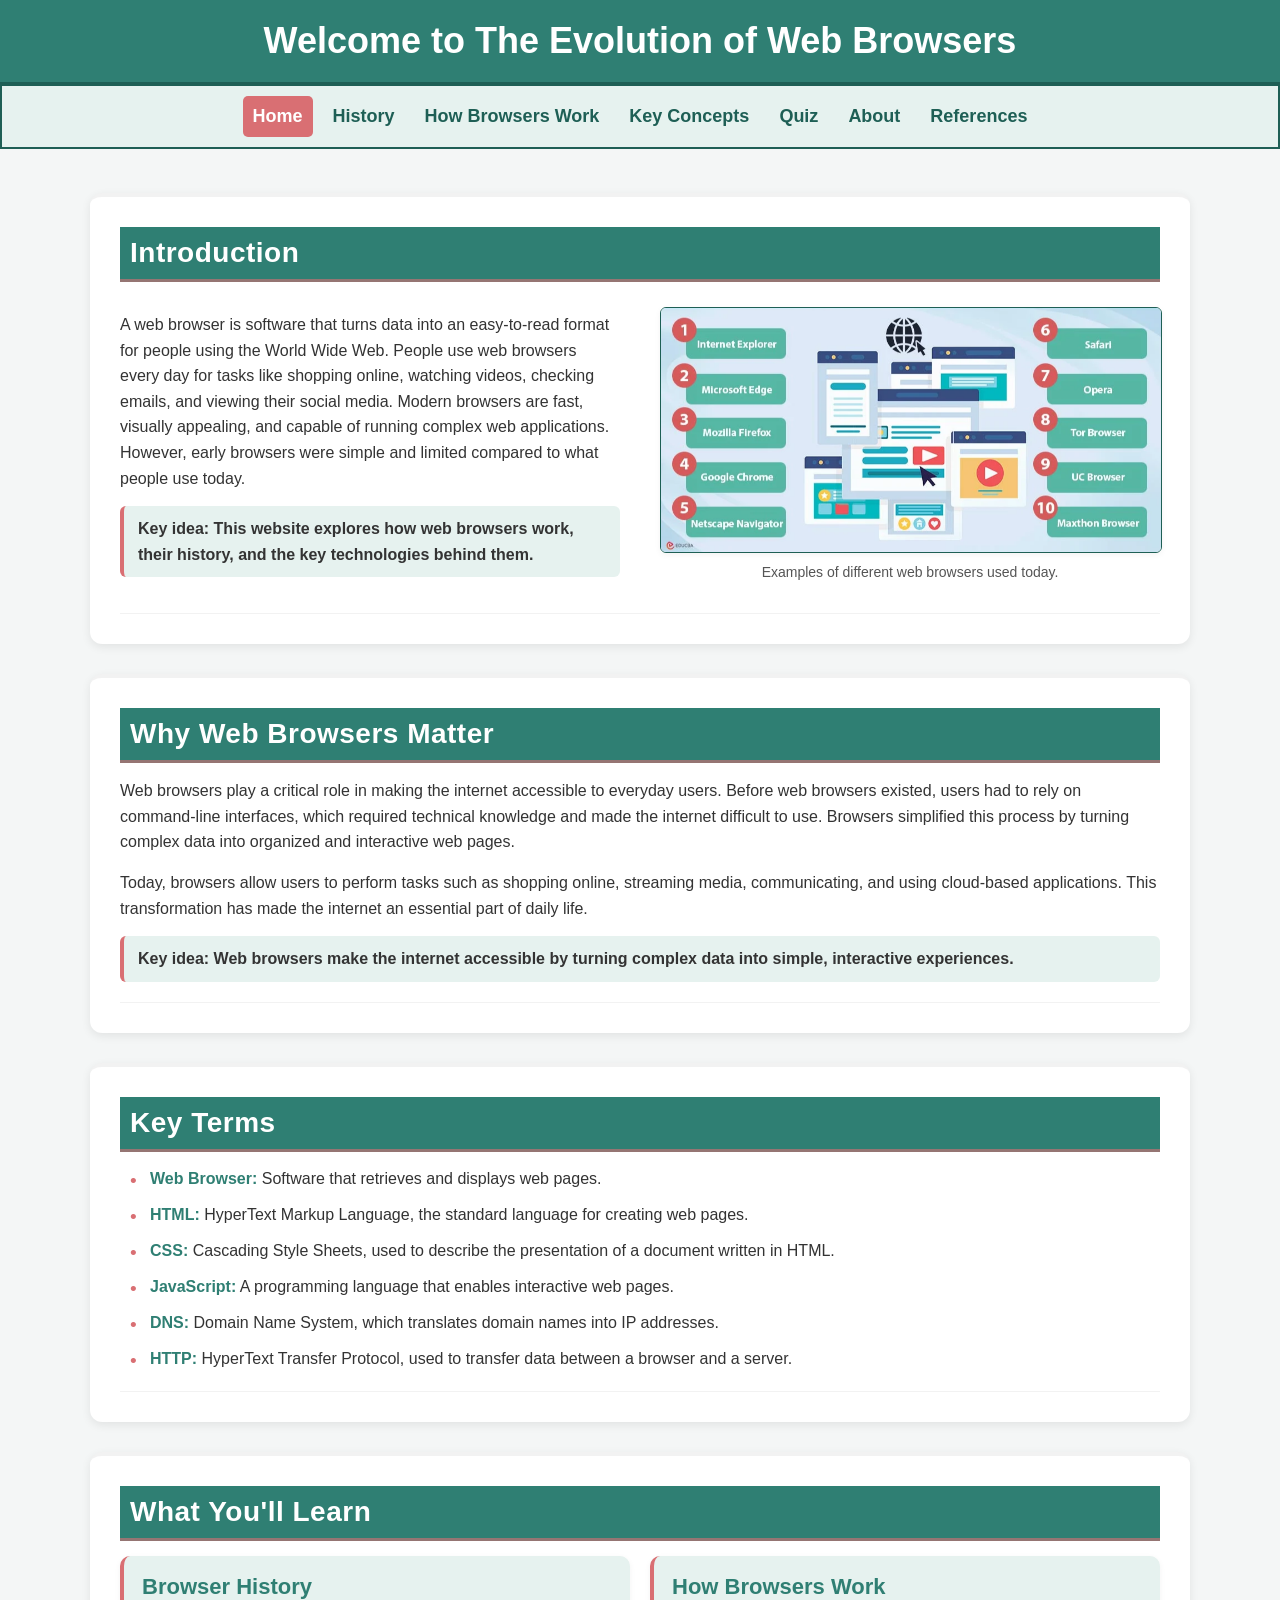
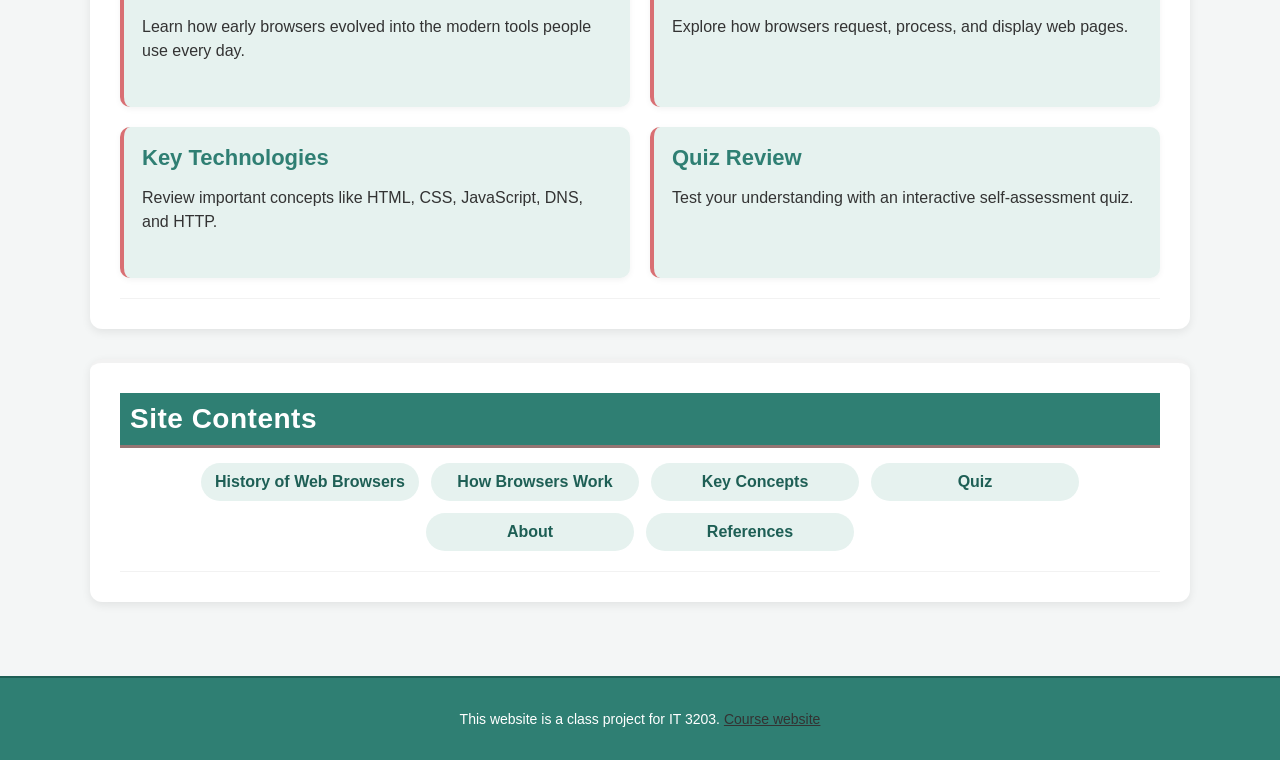
<file: index.html>
<!--Home page for the Web Development project-->
<!DOCTYPE html>
<html lang="en">
  
<!--Head section defines the page title and connects the external CSS file. 
This allows the page to share the same styling and formatting as the rest of the website-->
<head>
  <meta charset="UTF-8">
  <meta name="viewport" content="width=device-width, initial-scale=1.0">
  <title>Web Browsers</title>
  <link rel="stylesheet" href="style.css">
</head>
  
<!--Body section with page content -->
<body>

  <!--The header displays the main page title. Using a consistent header on each page helps create a uniform design across the site.--> 
  <header>
    <h1 id="main-title">Welcome to The Evolution of Web Browsers</h1>
  </header>

  <!--The navigation menu provides links to all pages of the website making it easier to move between sections and keeps navigation consistent across all pages.-->
  <nav>
    <a href="index.html" class="active">Home</a>
    <a href="history.html">History</a>
    <a href="how-it-works.html">How Browsers Work</a>
    <a href="key-concepts.html">Key Concepts</a>
    <a href="quiz.html">Quiz</a>
    <a href="about.html">About</a>
    <a href="references.html">References</a>
  </nav>

  <!--The main section contains the primary content for this page.-->
  <main>

    <!--Using a container to group the content and apply consistent styling across the page.-->
    <div class="container">

      <!--Section: Introduction - This section provides an overview of web browsers and introduces the purpose of the website.-->
      <section class="content-card">

        <!--Heading for the section-->
        <h2>Introduction</h2>

        <!--Split layout for text and image content-->
        <div class="split-layout">

          <!--Text content introducing web browsers and the purpose of the website-->
          <div>
            <p>
                A web browser is software that turns data into an easy-to-read format for people using the World Wide Web. 
                People use web browsers every day for tasks like shopping online, watching videos, checking emails, and 
                viewing their social media. Modern browsers are fast, visually appealing, and capable of running complex 
                web applications. However, early browsers were simple and limited compared to what people use today. 
            </p>
            <p class="key-note">
              Key idea: This website explores how web browsers work, their history, and the key technologies behind them.
            </p>
          </div>

          <!--Homepage Image-->
          <div>
            <img src="images/browser_overview.PNG" alt="Illustration of web browsers and internet connectivity">
            <p class="image-caption">
              Examples of different web browsers used today.
            </p>
          </div>

        </div>

      </section>  


      <!--Section: This section describes the importance of Web Browsers-->
      <section class="content-card">

        <!--Heading for the section-->
        <h2>Why Web Browsers Matter</h2>

        <!--Text content explaining the importance of web browsers in making the internet accessible to everyday users.-->
        <p>
            Web browsers play a critical role in making the internet accessible to everyday users. Before web browsers existed, 
            users had to rely on command-line interfaces, which required technical knowledge and made the internet difficult to use. 
            Browsers simplified this process by turning complex data into organized and interactive web pages.
        </p>
        <p>
            Today, browsers allow users to perform tasks such as shopping online, streaming media, communicating, and using 
            cloud-based applications. This transformation has made the internet an essential part of daily life. 
        </p>
        <p class="key-note">
          Key idea: Web browsers make the internet accessible by turning complex data into simple, interactive experiences.
        </p>

      </section>


      <!--Section: Key Terms - This section defines important terms related to web browsers to help users understand the content of the site.-->
      <section id="key-terms" class="content-card">

        <!--Heading for the section-->
        <h2>Key Terms</h2>

        <!--List of key terms with definitions to help users understand important concepts related to web browsers.-->
        <ul>
          <li><strong>Web Browser:</strong> Software that retrieves and displays web pages.</li>
          <li><strong>HTML:</strong> HyperText Markup Language, the standard language for creating web pages.</li>
          <li><strong>CSS:</strong> Cascading Style Sheets, used to describe the presentation of a document written in HTML.</li>
          <li><strong>JavaScript:</strong> A programming language that enables interactive web pages.</li>
          <li><strong>DNS:</strong> Domain Name System, which translates domain names into IP addresses.</li>
          <li><strong>HTTP:</strong> HyperText Transfer Protocol, used to transfer data between a browser and a server.</li>
        </ul>

      </section>

      <!--Section: Site Features - This section highlights the main features of the website and provides links to the key pages.-->
      <section class="content-card">

        <!--Heading for the section-->
        <h2>What You'll Learn</h2>

        <!--Feature grid with links to the main pages of the website, providing an overview of the key topics covered.-->
       <div class="feature-grid">
          <a href="history.html" class="feature-link">
            <div class="feature-box">
              <h3>Browser History</h3>
              <p>Learn how early browsers evolved into the modern tools people use every day.</p>
            </div>
          </a>

          <a href="how-it-works.html" class="feature-link">
            <div class="feature-box">
              <h3>How Browsers Work</h3>
              <p>Explore how browsers request, process, and display web pages.</p>
            </div>
          </a>

          <a href="key-concepts.html" class="feature-link">
            <div class="feature-box">
              <h3>Key Technologies</h3>
              <p>Review important concepts like HTML, CSS, JavaScript, DNS, and HTTP.</p>
            </div>
          </a>

          <a href="quiz.html" class="feature-link">
            <div class="feature-box">
              <h3>Quiz Review</h3>
              <p>Test your understanding with an interactive self-assessment quiz.</p>
            </div>
          </a>
        </div>

      </section>

      <!--Section: Site Contents - This section provides links to the main pages of the website, acting as a table of contents for easy navigation.-->
      <section class="content-card">

        <!--Heading for the section-->
        <h2>Site Contents</h2> 

        <!--Quick links to the main pages of the website for easy navigation.-->
        <div class="quick-links">
          <a href="history.html">History of Web Browsers</a>
          <a href="how-it-works.html">How Browsers Work</a>
          <a href="key-concepts.html">Key Concepts</a>
          <a href="quiz.html">Quiz</a>
          <a href="about.html">About</a>
          <a href="references.html">References</a>
        </div>

      </section>
      

    </div>

  </main>

  <!--Footer section with course information and course website link-->
  <footer>
    <p>
        This website is a class project for IT 3203.
        <a href="https://ksuweb.github.io/IT3203/" class="text-link">Course website</a>
    </p>
  </footer>

</body>

</html>
</file>
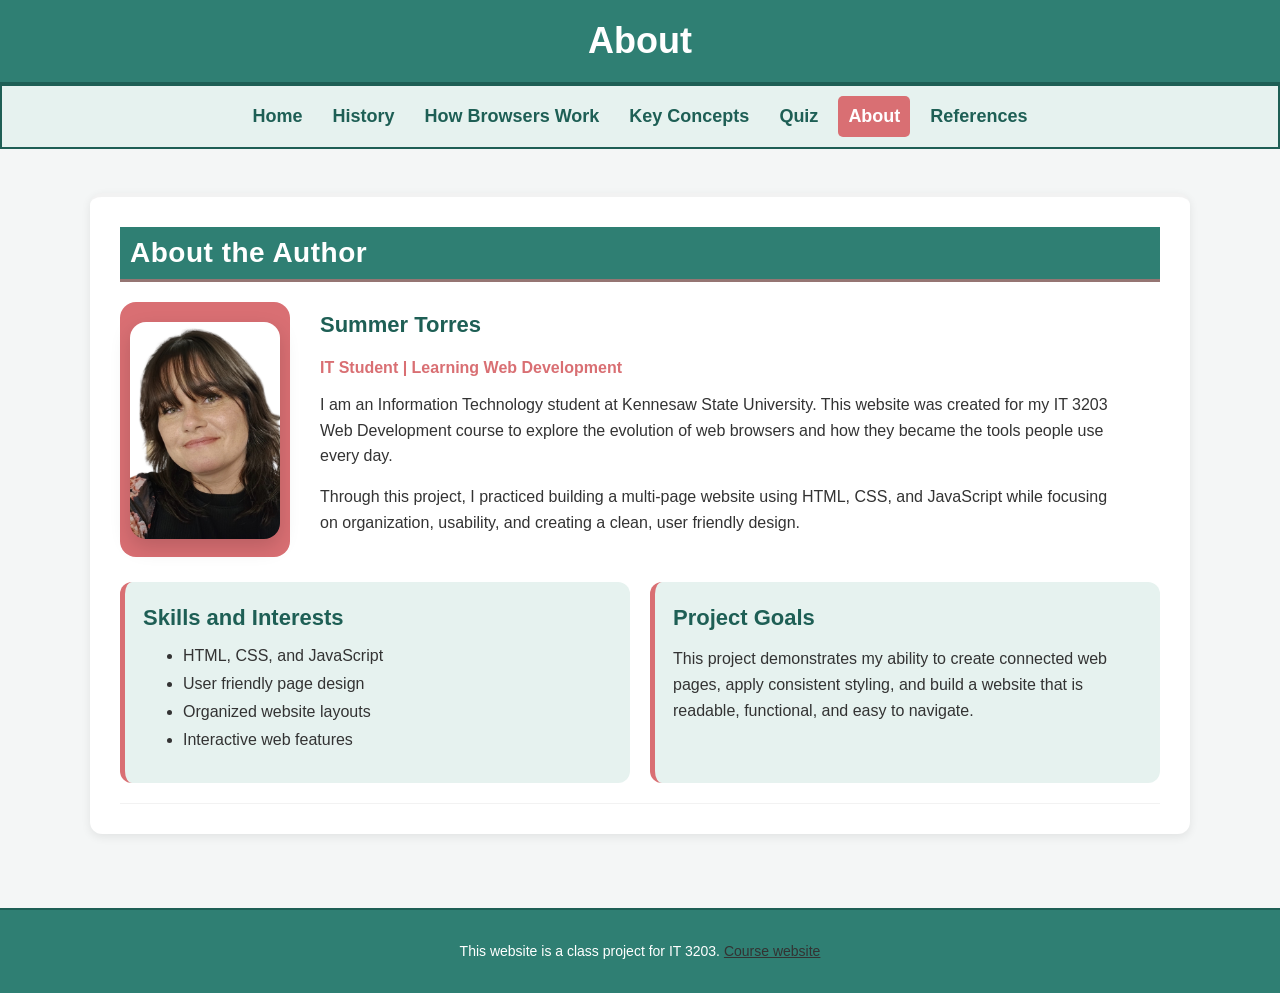
<file: about.html>
<!--About page for the Web Browsers website. This page introduces the author, explains the purpose of the project,
and describes interests related to web development and browser technology.-->

<!DOCTYPE html>
<html lang="en">

<!--Head section defines the page title and connects the external CSS file. This allows the page to share the same styling and formatting as the rest of the website-->
<head>
    <meta charset="UTF-8">
    <meta name="viewport" content="width=device-width, initial-scale=1.0">
    <title>About - Web Browsers</title>
    <link rel="stylesheet" href="style.css">    
</head>

<!--Body section with page content-->
<body>

    <!--The header displays the main page title. Using a consistent header on each page helps create a uniform design across the site.--> 
    <header>
        <h1>About</h1>
    </header>

    <!--The navigation menu provides links to all pages of the website making it easier to move between sections and keeps navigation consistent across all pages.-->
    <nav>
      <a href="index.html">Home</a>
      <a href="history.html">History</a>
      <a href="how-it-works.html">How Browsers Work</a>
      <a href="key-concepts.html">Key Concepts</a>
      <a href="quiz.html">Quiz</a>
      <a href="about.html" class="active">About</a>
      <a href="references.html">References</a>
    </nav>
    
    <!--The main section contains the primary content for this page.-->
    <main>

        <!--Using a container to group the content and apply consistent styling across the page.-->
        <div class="container">

            <!--Section: About the author with profile image-->
            <section class="content-card about-page-card">

                <!--Heading for the section-->
                <h2>About the Author</h2>

                <!--Split layout for text and image content-->
                <div class="split-layout about-profile">

                    <!--Profile image and caption-->
                    <div class="about-image-box">
                        <img src="images/about_me.png" alt="Photo of Summer Torres">
                    </div>

                    <!--Text content explaining the author's background with heading for name and subtitle-->
                    <div class="about-text">
                        <h3>Summer Torres</h3>
                        <h4 class="about-subtitle">IT Student | Learning Web Development</h4>
                        <p>
                            I am an Information Technology student at Kennesaw State University. 
                            This website was created for my IT 3203 Web Development course to explore the 
                            evolution of web browsers and how they became the tools people use every day. 
                        </p>
                        <p>
                            Through this project, I practiced building a multi-page website using HTML, CSS, and JavaScript while 
                            focusing on organization, usability, and creating a clean, user friendly design.
                        </p>
                    </div>

                </div>
            

                <!--Section: Skills and project goals-->
                <div class="about-info-grid">
                    <div class="info-box">
                        <h3>Skills and Interests</h3>
                        <ul>
                            <li>HTML, CSS, and JavaScript</li>
                            <li>User friendly page design</li>
                            <li>Organized website layouts</li>
                            <li>Interactive web features</li>
                        </ul>
                    </div>

                    <!--Section: Project Goals -->
                    <div class="info-box">
                        <h3>Project Goals</h3>
                        <p>
                            This project demonstrates my ability to create connected web pages, apply
                            consistent styling, and build a website that is readable, functional, and
                            easy to navigate.
                        </p>
                    </div>

                </div>

            </section>

        </div>

    </main>

    <!--Footer section with course information and course website link-->
    <footer>
        <p>
            This website is a class project for IT 3203.
            <a href="https://ksuweb.github.io/IT3203/" class="text-link">Course website</a>
        </p>
    </footer>

</body>
</html>
</file>
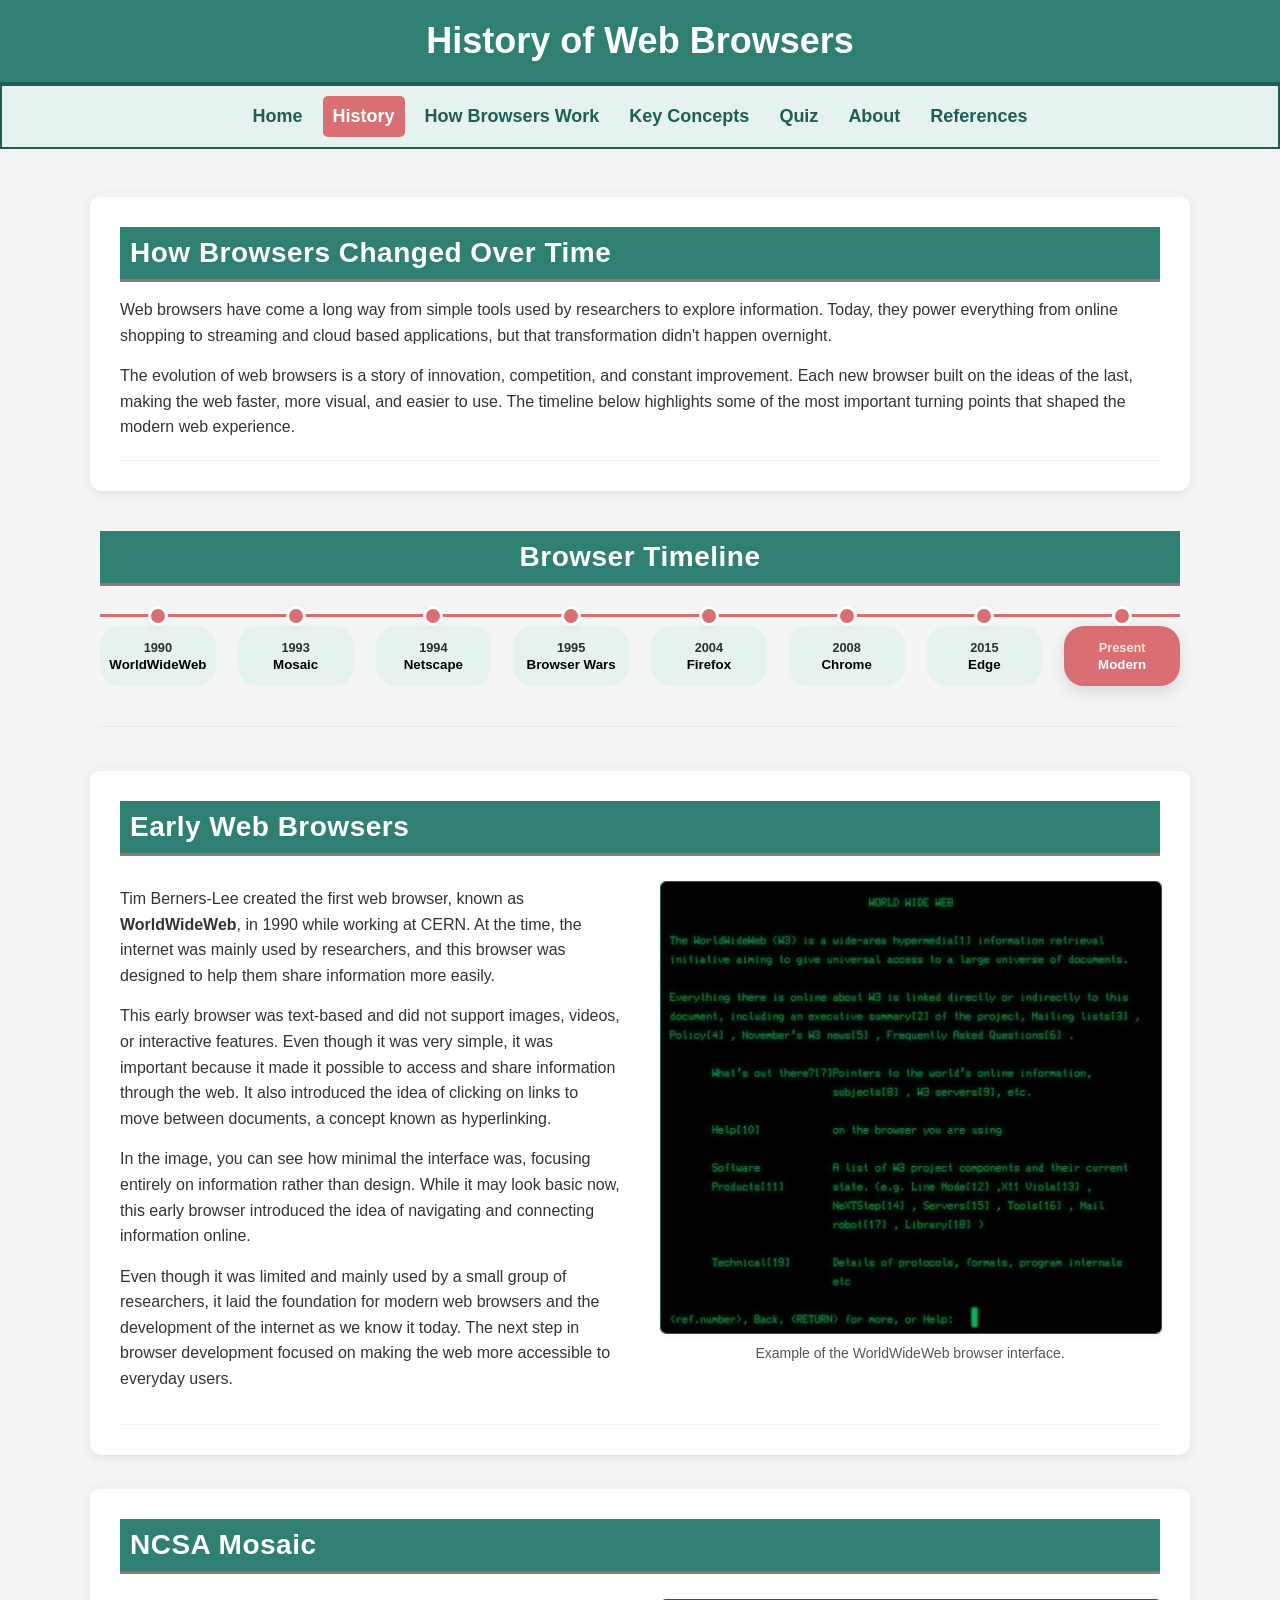
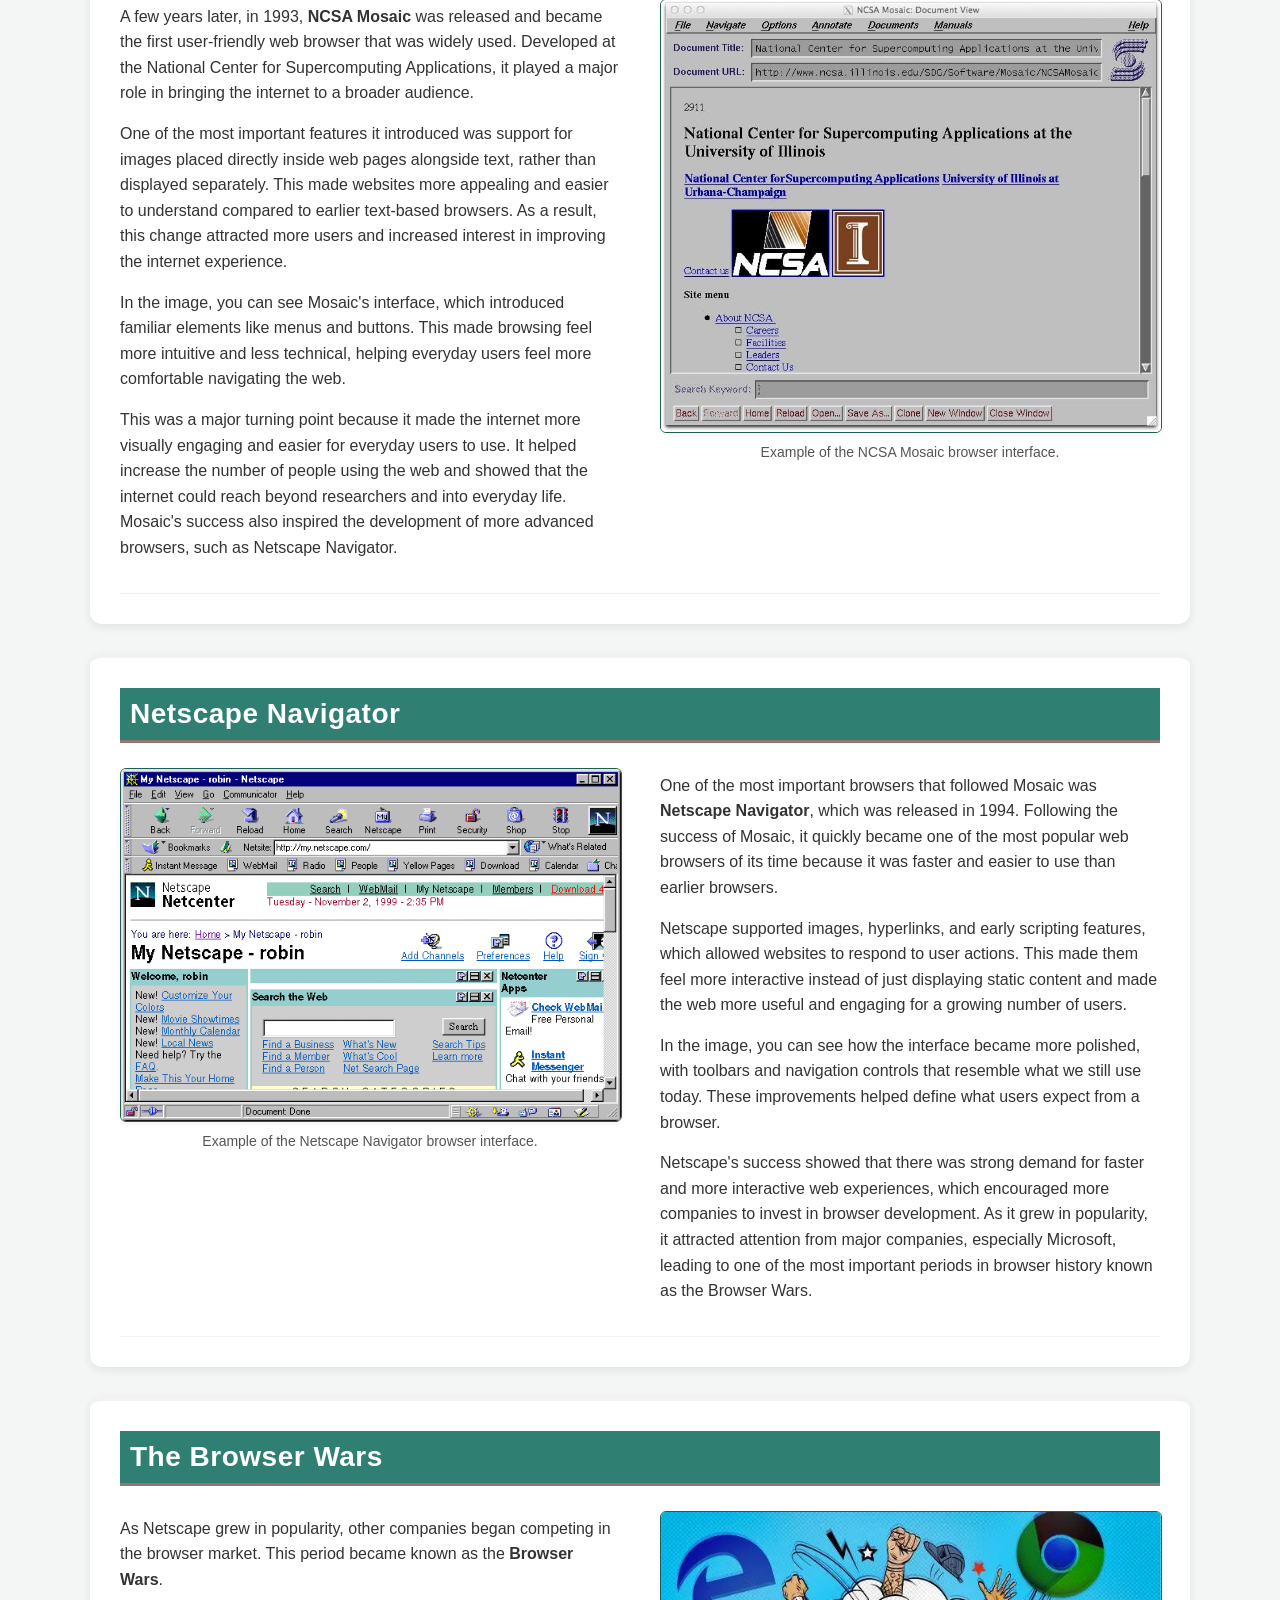
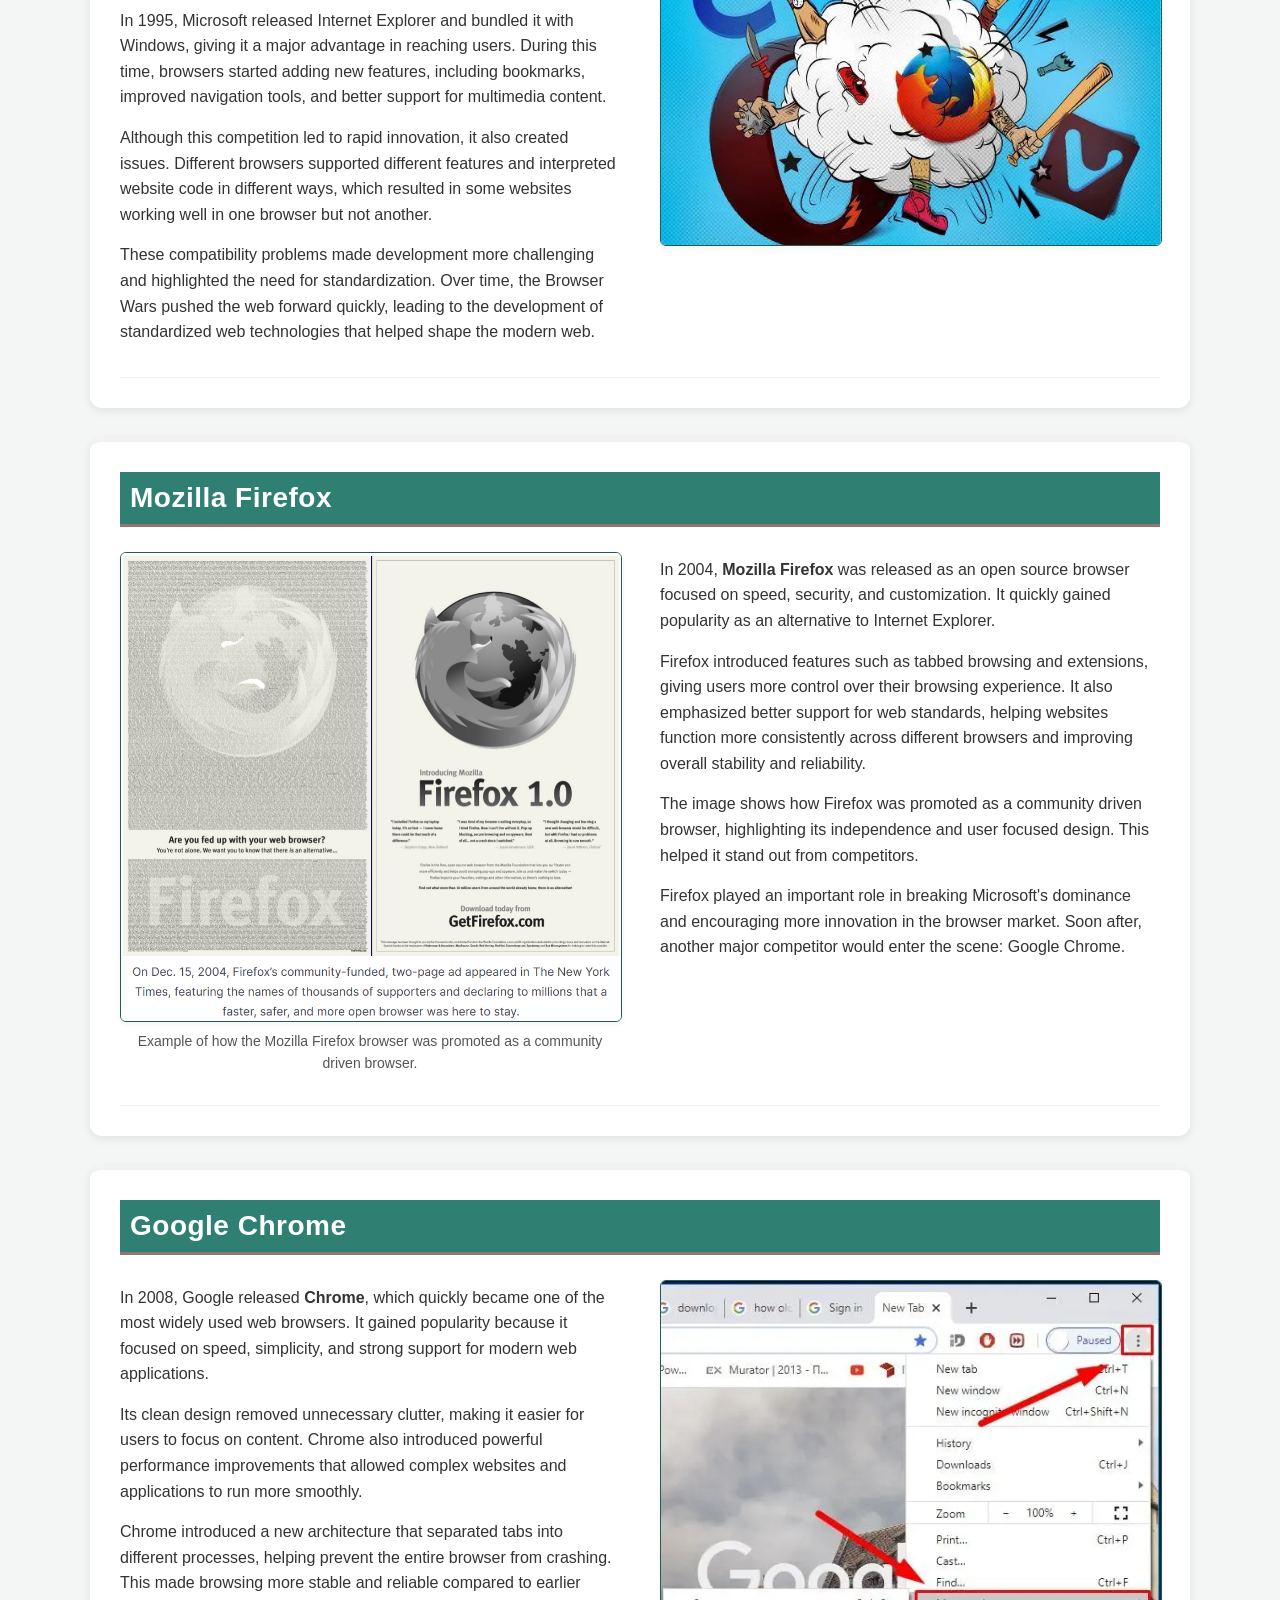
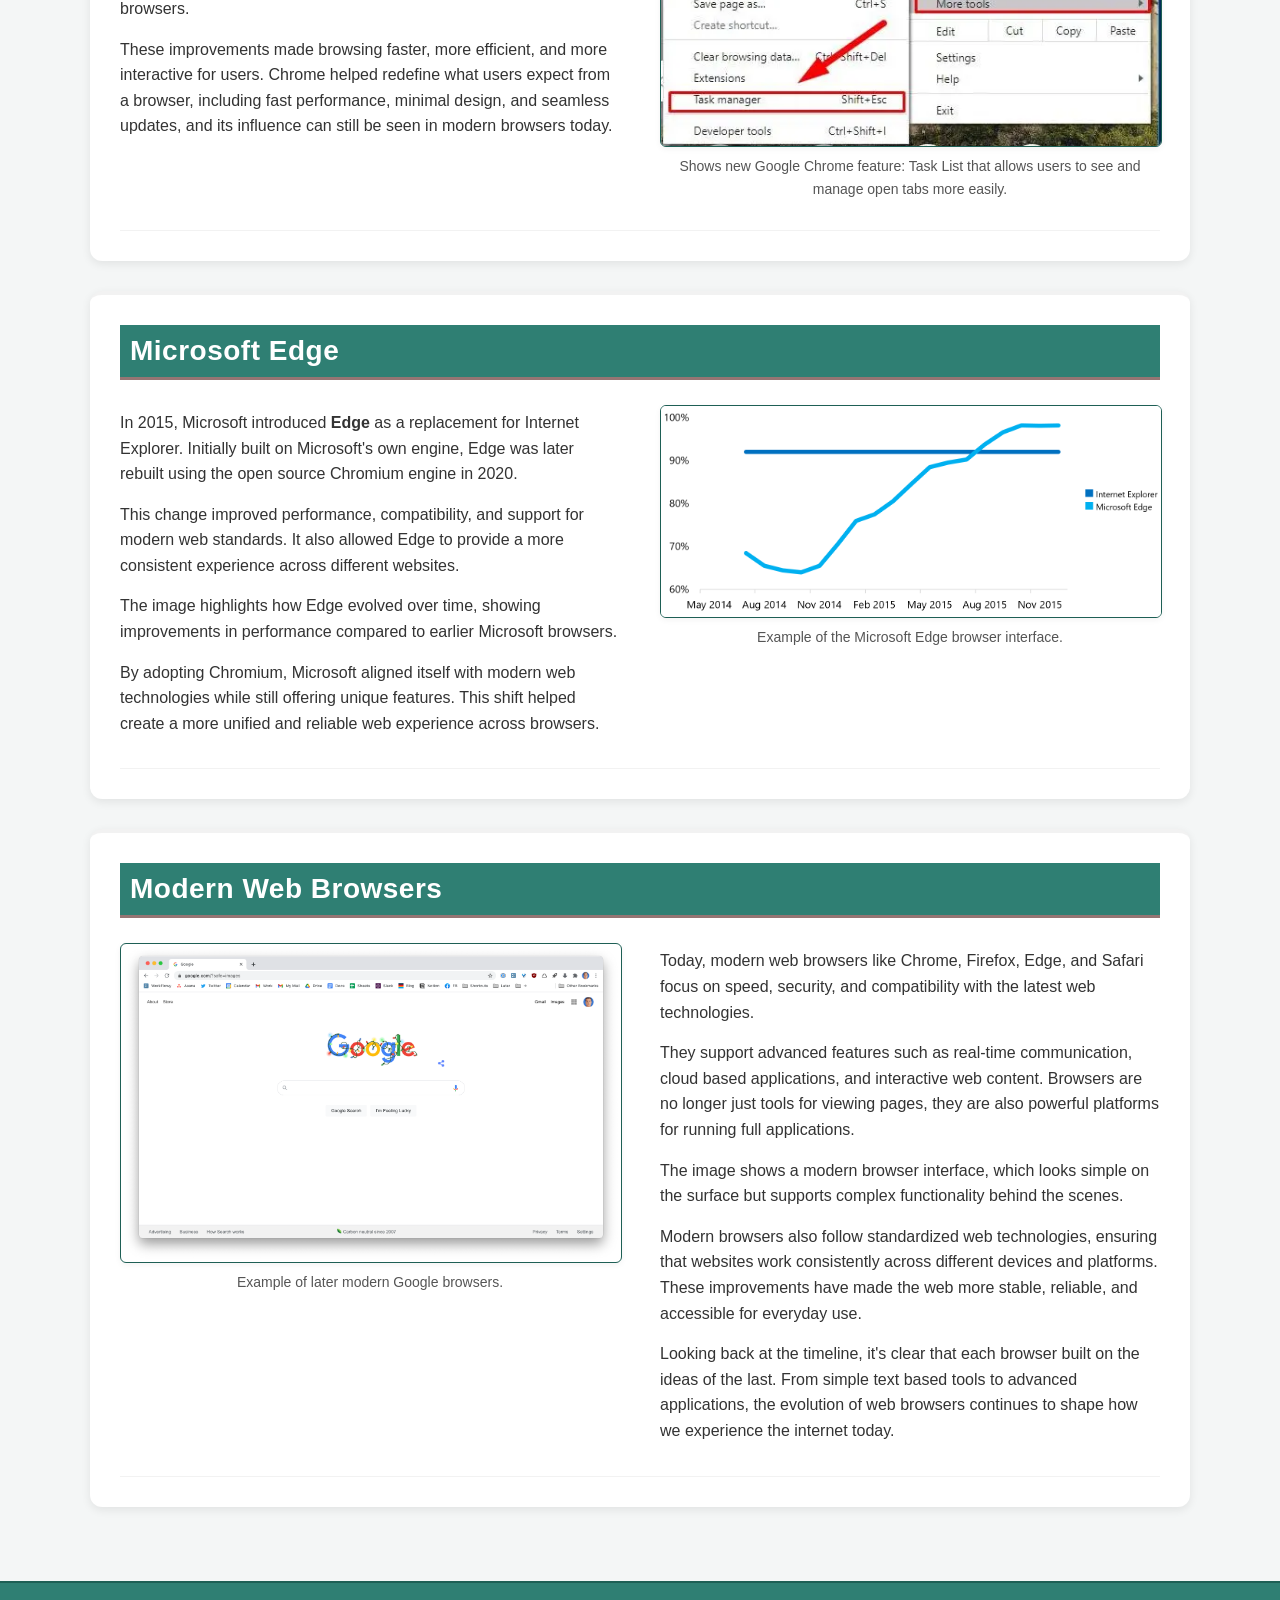
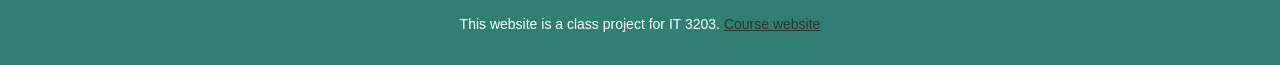
<file: history.html>
<!--History of Web Browsers page for the Web Development project-->
<!DOCTYPE html>
<html lang="en">

<!--Head section defines the page title and connects the external CSS file. This allows the page to share the same styling and formatting as the rest of the website-->
<head>
    <meta charset="UTF-8">
    <meta name="viewport" content="width=device-width, initial-scale=1.0">
    <title>History of Web Browsers</title>
    <link rel="stylesheet" href="style.css">
    <script src="script.js" defer></script>
</head>

<!--Body section with page content -->
<body>

    <!--The header displays the main page title. Using a consistent header on each page helps create a uniform design across the site.--> 
    <header>
        <h1>History of Web Browsers</h1>
    </header>

    <!--The navigation menu provides links to all pages of the website making it easier to move between sections and keeps navigation consistent across all pages.-->
    <nav>
      <a href="index.html">Home</a>
      <a href="history.html" class="active">History</a>
      <a href="how-it-works.html">How Browsers Work</a>
      <a href="key-concepts.html">Key Concepts</a>
      <a href="quiz.html">Quiz</a>
      <a href="about.html">About</a>
      <a href="references.html">References</a>
    </nav>

    <!--The main section contains the primary content for this page.-->
    <main>

        <!--Using a container to group the content and apply consistent styling across the page.-->
        <div class="container">

            <!--Section: How Browsers Changed Over Time-->
            <section class="content-card">

                <!--Heading for the section-->
                <h2>How Browsers Changed Over Time</h2>

                <!--Text content explaining how web browsers have evolved over the years-->
                 <p>
                    Web browsers have come a long way from simple tools used by researchers to explore information. 
                    Today, they power everything from online shopping to streaming and cloud based applications, but that transformation didn't happen overnight. 
                </p>
                <p>
                    The evolution of web browsers is a story of innovation, competition, and constant improvement. 
                    Each new browser built on the ideas of the last, making the web faster, more visual, and easier to use. 
                    The timeline below highlights some of the most important turning points that shaped the modern web experience.
                </p>

            </section>


            <!--Section: Browser Timeline with navigation buttons-->
            <section class="timeline-section">

                <!--Heading for the timeline section-->
                <h2>Browser Timeline</h2>

                <!--Navigation buttons for the timeline that allow users to jump to different sections of the timeline.-->
                <div class="timeline-nav">
                    <button class="timeline-button" data-target="worldwideweb">
                        <span>1990</span>
                        WorldWideWeb
                    </button>

                    <button class="timeline-button" data-target="mosaic">
                        <span>1993</span>
                        Mosaic
                    </button>

                    <button class="timeline-button" data-target="netscape">
                        <span>1994</span>
                        Netscape
                    </button>

                    <button class="timeline-button" data-target="browser-wars">
                        <span>1995</span>
                        Browser Wars
                    </button>

                    <button class="timeline-button" data-target="firefox">
                        <span>2004</span>
                        Firefox
                    </button>

                    <button class="timeline-button" data-target="chrome">
                        <span>2008</span>
                        Chrome
                    </button>

                    <button class="timeline-button" data-target="edge">
                        <span>2015</span>
                        Edge
                    </button>

                    <button class="timeline-button" data-target="modern-browsers">
                        <span>Present</span>
                        Modern
                    </button>
                </div>

            </section>
              

            <!--Section: Early Web Browsers-->
            <section id="worldwideweb" class="content-card">

                <!--Heading for the section-->
                <h2>Early Web Browsers</h2>
                
                <!--Split layout for text and image content-->
                <div class="split-layout">
                    
                    <!--Text content explaining the early web browsers-->
                    <div class="text-content">
                        <p>
                            Tim Berners-Lee created the first web browser, known as <strong>WorldWideWeb</strong>, in 1990 while working at CERN. 
                            At the time, the internet was mainly used by researchers, and this browser was designed to help them share information more easily.
                        </p>
                        <p>
                            This early browser was text-based and did not support images, videos, or interactive features. 
                            Even though it was very simple, it was important because it made it possible to access and share information through the web. 
                            It also introduced the idea of clicking on links to move between documents, a concept known as hyperlinking.
                        </p>
                        <p>
                            In the image, you can see how minimal the interface was, focusing entirely on information rather than design. 
                            While it may look basic now, this early browser introduced the idea of navigating and connecting information online.
                        </p>
                        <p>
                            Even though it was limited and mainly used by a small group of researchers, it laid the foundation for modern web browsers 
                            and the development of the internet as we know it today. 
                            The next step in browser development focused on making the web more accessible to everyday users.
                        </p>
                    </div>

                    <!--Images are included to support the content and make it easier to understand.-->
                    <div class="image-content">
                        <img src="images/WorldWideWeb_Browser.jpg" alt="Screenshot of WorldWideWeb browser">
                        <p class="image-caption">
                            Example of the WorldWideWeb browser interface.
                        </p>
                    </div> 

                </div>

            </section>
    

            <!--Section: NCSA Mosaic-->
            <section id="mosaic" class="content-card">

                <!--Heading for the section-->
                <h2>NCSA Mosaic</h2>
                
                <!--Split layout for text and image content-->
                <div class="split-layout">
                    
                    <!--Text content explaining the NCSA Mosaic browser-->
                    <div class="text-content">
                        <p>
                            A few years later, in 1993, <strong>NCSA Mosaic</strong> was released and became the first user-friendly web browser that was widely used. 
                            Developed at the National Center for Supercomputing Applications, it played a major role in bringing the internet to a broader audience.
                        </p>
                        <p>
                            One of the most important features it introduced was support for images placed directly inside web pages alongside text, 
                            rather than displayed separately. 
                            This made websites more appealing and easier to understand compared to earlier text-based browsers. 
                            As a result, this change attracted more users and increased interest in improving the internet experience.
                        </p>
                        <p>
                            In the image, you can see Mosaic's interface, which introduced familiar elements like menus and buttons. 
                            This made browsing feel more intuitive and less technical, helping everyday users feel more comfortable navigating the web.
                        </p>
                        <p>
                            This was a major turning point because it made the internet more visually engaging and easier for everyday users to use. 
                            It helped increase the number of people using the web and showed that the internet could reach beyond researchers and into everyday life. 
                            Mosaic's success also inspired the development of more advanced browsers, such as Netscape Navigator.
                        </p>
                    </div>  

                    <!--Image of the NCSA Mosaic browser-->
                    <div class="image-content">
                        <img src="images/NCSA_Mosaic_Browser.jpg" alt="Screenshot of NCSA Mosaic browser">
                        <p class="image-caption">
                            Example of the NCSA Mosaic browser interface.
                        </p>
                    </div>

                </div>

            </section>


             <!--Section: Netscape Navigator-->
            <section id="netscape" class="content-card">

                <!--Heading for the section-->
                <h2>Netscape Navigator</h2>

                <!--Split layout for text and image content-->
                <div class="split-layout reverse">

                    <!--Text content explaining the Netscape Navigator browser-->
                    <div class="text-content">
                        <p>
                            One of the most important browsers that followed Mosaic was <strong>Netscape Navigator</strong>, which was released in 1994. 
                            Following the success of Mosaic, it quickly became one of the most popular web browsers of its time because it was faster and 
                            easier to use than earlier browsers.
                        </p>
                        <p>
                            Netscape supported images, hyperlinks, and early scripting features, which allowed websites to respond to user actions. 
                            This made them feel more interactive instead of just displaying static content and made the web more useful and engaging for a 
                            growing number of users.
                        </p>
                        <p>
                            In the image, you can see how the interface became more polished, with toolbars and navigation controls that resemble what we still use today. 
                            These improvements helped define what users expect from a browser.
                        </p>
                        <p>
                            Netscape's success showed that there was strong demand for faster and more interactive web experiences, which encouraged more 
                            companies to invest in browser development. As it grew in popularity, it attracted attention from major companies, especially Microsoft, 
                            leading to one of the most important periods in browser history known as the Browser Wars.
                        </p>
                    </div>

                    <!--Image of the Netscape Navigator browser-->
                    <div class="image-content">
                        <img src="images/Netscape_Navigator_Browser.png" alt="Screenshot of Netscape Navigator browser">
                        <p class="image-caption">
                            Example of the Netscape Navigator browser interface.
                        </p>
                    </div> 

                </div>

            </section>


            <!--Section: The Browser Wars-->
            <section id="browser-wars" class="content-card">

                <!--Heading for the section-->
                <h2>The Browser Wars</h2>

                <!--Split layout for text and image content-->
                <div class="split-layout">

                    <!--Text content explaining the browser wars-->
                    <div class="text-content">   
                        <p>
                            As Netscape grew in popularity, other companies began competing in the browser market. 
                            This period became known as the <strong>Browser Wars</strong>.
                        </p>
                        <p>
                            In 1995, Microsoft released Internet Explorer and bundled it with Windows, giving it a major advantage in reaching users. 
                            During this time, browsers started adding new features, including bookmarks, improved navigation tools, and better support 
                            for multimedia content.
                        </p>
                        <p>
                            Although this competition led to rapid innovation, it also created issues. 
                            Different browsers supported different features and interpreted website code in different ways, which resulted in some websites 
                            working well in one browser but not another.
                        </p>
                        <p>
                            These compatibility problems made development more challenging and highlighted the need for standardization. 
                            Over time, the Browser Wars pushed the web forward quickly, leading to the development of standardized web technologies that 
                            helped shape the modern web.
                        </p>
                    </div>  

                    <!--Browser wars image-->
                    <div class="image-content">
                        <img src="images/Browser_War_Image.webp" alt="Image showing the browser wars between Internet Explorer and Netscape Navigator">
                    </div>

                </div>  

            </section>


            <!--Section: Mozilla Firefox-->
            <section id="firefox" class="content-card">

                <!--Heading for the section-->
                <h2>Mozilla Firefox</h2>

                <!--Split layout for text and image content-->
                <div class="split-layout reverse">

                    <!--Text content explaining the Mozilla Firefox browser-->
                    <div class="text-content">
                        <p>
                            In 2004, <strong>Mozilla Firefox</strong> was released as an open source browser focused on speed, security, and customization. 
                            It quickly gained popularity as an alternative to Internet Explorer.
                        </p>
                        <p>
                            Firefox introduced features such as tabbed browsing and extensions, giving users more control over their browsing experience. 
                            It also emphasized better support for web standards, helping websites function more consistently across different browsers and 
                            improving overall stability and reliability.
                        </p>
                        <p>
                            The image shows how Firefox was promoted as a community driven browser, highlighting its independence and user focused design. 
                            This helped it stand out from competitors.
                        </p>
                        <p>
                            Firefox played an important role in breaking Microsoft's dominance and encouraging more innovation in the browser market. 
                            Soon after, another major competitor would enter the scene: Google Chrome.
                        </p>
                    </div>

                    <!--Image of the Mozilla Firefox browser-->
                    <div class="image-content">
                        <img src="images/firefox.png" alt="Screenshot of Mozilla Firefox browser">
                        <p class="image-caption">
                            Example of how the Mozilla Firefox browser was promoted as a community driven browser.
                        </p>
                    </div>  

                </div>

            </section>


            <!--Section: Google Chrome-->
            <section id="chrome" class="content-card">

                <!--Heading for the section-->
                <h2>Google Chrome</h2>

                <!--Split layout for text and image content-->
                <div class="split-layout">

                    <!--Text content explaining the Google Chrome browser-->
                    <div class="text-content">
                        <p>
                            In 2008, Google released <strong>Chrome</strong>, which quickly became one of the most widely used web browsers. 
                            It gained popularity because it focused on speed, simplicity, and strong support for modern web applications.
                        </p>
                        <p>
                            Its clean design removed unnecessary clutter, making it easier for users to focus on content. 
                            Chrome also introduced powerful performance improvements that allowed complex websites and applications to run more smoothly.
                        </p>
                        <p>
                            Chrome introduced a new architecture that separated tabs into different processes, helping prevent the entire browser from crashing. 
                            This made browsing more stable and reliable compared to earlier browsers.
                        </p>
                        <p>
                            These improvements made browsing faster, more efficient, and more interactive for users. 
                            Chrome helped redefine what users expect from a browser, including fast performance, minimal design, and seamless updates, 
                            and its influence can still be seen in modern browsers today.
                        </p>
                    </div>  

                    <!--Image of the Google Chrome browser-->
                    <div class="image-content">
                        <img src="images/google-chrome.webp" alt="Screenshot of Google Chrome browser">
                        <p class="image-caption">
                            Shows new Google Chrome feature: Task List that allows users to see and manage open tabs more easily.
                        </p>
                    </div>  

                </div>

            </section>


            <!--Section: Microsoft Edge-->
            <section id="edge" class="content-card">

                <!--Heading for the section-->
                <h2>Microsoft Edge</h2>

                <!--Split layout for text and image content-->
                <div class="split-layout">

                    <!--Text content explaining the Microsoft Edge browser-->
                    <div class="text-content">
                        <p>
                            In 2015, Microsoft introduced <strong>Edge</strong> as a replacement for Internet Explorer. 
                            Initially built on Microsoft's own engine, Edge was later rebuilt using the open source Chromium engine in 2020.
                        </p>
                        <p>
                            This change improved performance, compatibility, and support for modern web standards. 
                            It also allowed Edge to provide a more consistent experience across different websites.
                        </p>
                        <p>
                            The image highlights how Edge evolved over time, showing improvements in performance compared to earlier Microsoft browsers.
                        </p>
                        <p>
                            By adopting Chromium, Microsoft aligned itself with modern web technologies while still offering unique features. 
                            This shift helped create a more unified and reliable web experience across browsers.
                        </p>
                    </div>  

                    <!--Image of the Microsoft Edge browser-->
                    <div class="image-content">
                        <img src="images/microsoft_edge.png" alt="Screenshot of Microsoft Edge browser">
                        <p class="image-caption">
                            Example of the Microsoft Edge browser interface.
                        </p>
                    </div>  

                </div>

            </section>


            <!--Section: Modern Web Browsers-->
            <section id="modern-browsers" class="content-card">

                <!--Heading for the section-->
                <h2>Modern Web Browsers</h2>

                <!--Split layout for text and image content-->
                <div class="split-layout reverse">

                    <!--Text content explaining modern web browsers-->
                    <div class="text-content">
                        <p>
                            Today, modern web browsers like Chrome, Firefox, Edge, and Safari focus on speed, security, and compatibility with the latest web technologies.
                        </p>
                        <p>
                            They support advanced features such as real-time communication, cloud based applications, and interactive web content. 
                            Browsers are no longer just tools for viewing pages, they are also powerful platforms for running full applications.
                        </p>
                        <p>
                            The image shows a modern browser interface, which looks simple on the surface but supports complex functionality behind the scenes.
                        </p>
                        <p>
                            Modern browsers also follow standardized web technologies, ensuring that websites work consistently across different devices and platforms. 
                            These improvements have made the web more stable, reliable, and accessible for everyday use.
                        </p>
                        <p>
                            Looking back at the timeline, it's clear that each browser built on the ideas of the last. 
                            From simple text based tools to advanced applications, the evolution of web browsers continues to shape how we experience the internet today.
                        </p>
                    </div>

                    <!--Image of modern web browsers-->
                    <div class="image-content">
                        <img src="images/Later_Modern_Browser.png" alt="Screenshot of later modern browsers">
                        <p class="image-caption">
                            Example of later modern Google browsers.
                        </p>
                    </div>  

                </div>  

            </section>


        </div>

    </main>

    <!--Footer section with course information and course website link-->
    <footer>
        <p>
            This website is a class project for IT 3203.
            <a href="https://ksuweb.github.io/IT3203/" class="text-link">Course website</a>
        </p>
    </footer>

</body>

</html>
</file>
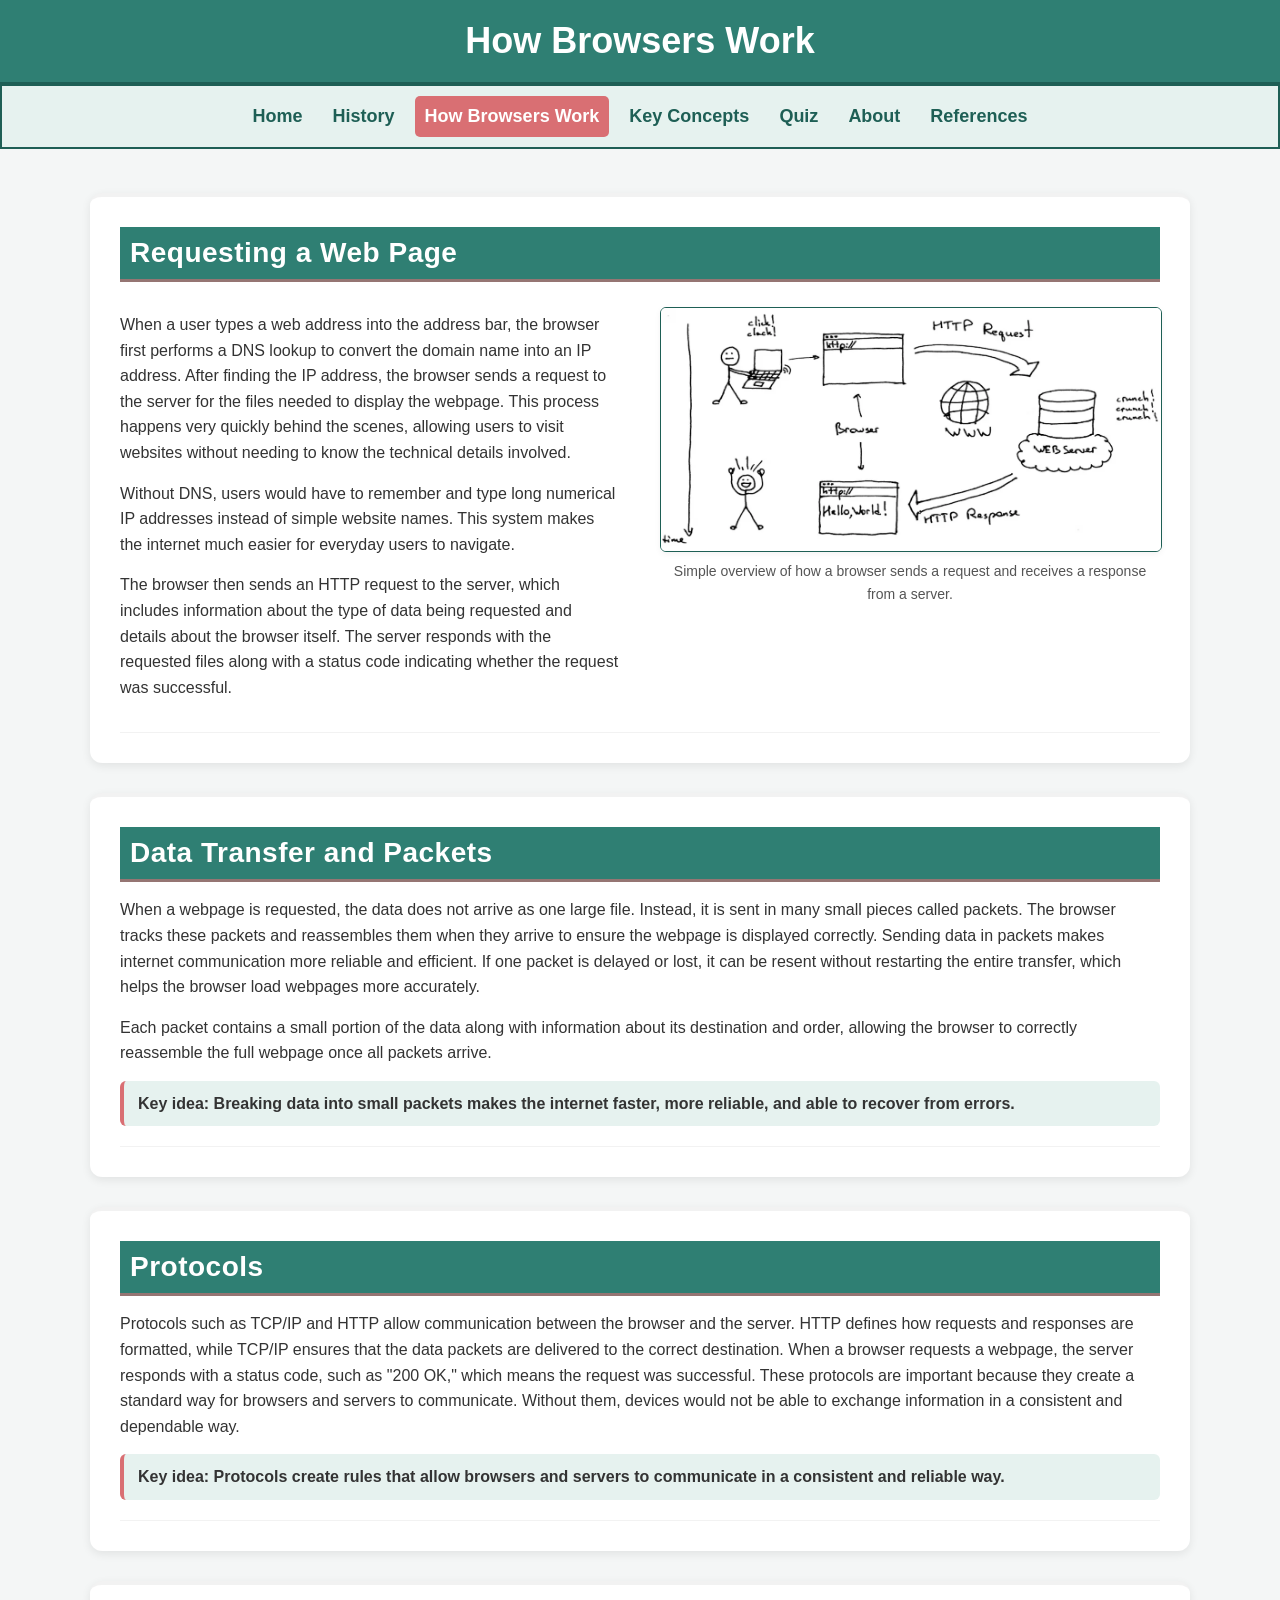
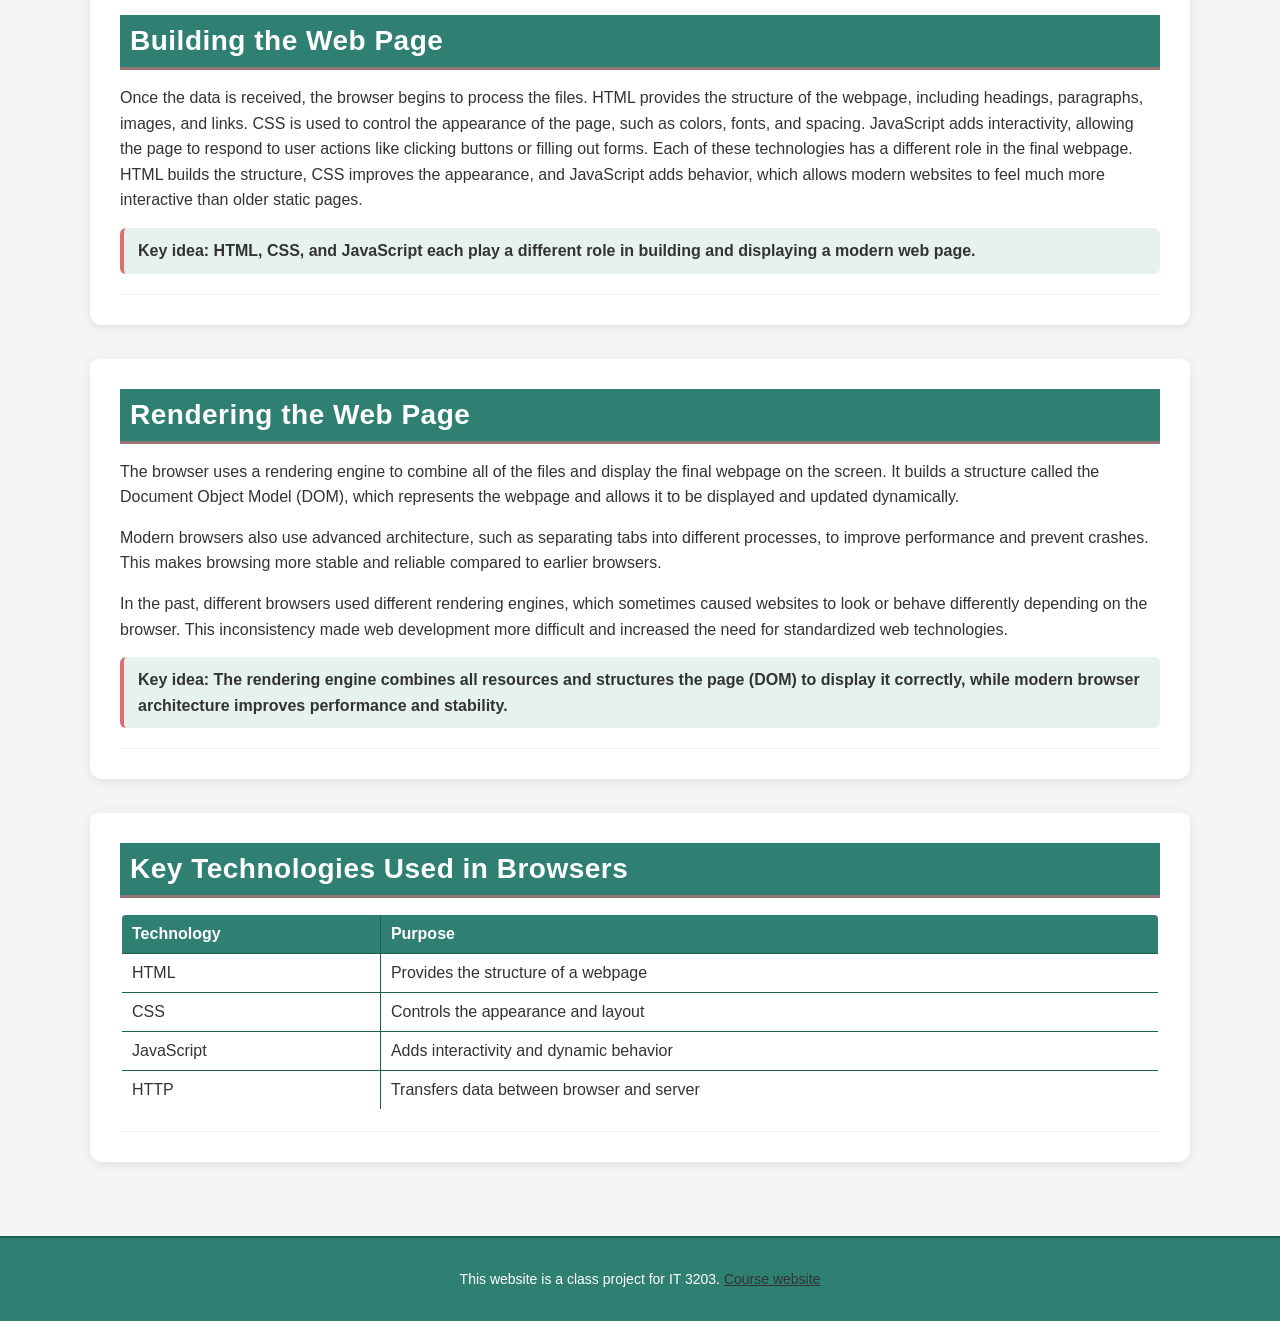
<file: how-it-works.html>
<!--How Browsers Work page for the Web Development project-->
<!DOCTYPE html>
<html lang="en">

<!--Head section defines the page title and connects the external CSS file. This allows the page to share the same styling and formatting as the rest of the website-->
<head>
    <meta charset="UTF-8">
    <meta name="viewport" content="width=device-width, initial-scale=1.0">
    <title>How Browsers Work</title>
    <link rel="stylesheet" href="style.css">
</head>

<!--Body section with page content -->
<body>

    <!--The header displays the main page title. Using a consistent header on each page helps create a uniform design across the site.--> 
    <header>
        <h1>How Browsers Work</h1>
    </header>
    
    <!--The navigation menu provides links to all pages of the website making it easier to move between sections and keeps navigation consistent across all pages.-->
    <nav>
      <a href="index.html">Home</a>
      <a href="history.html">History</a>
      <a href="how-it-works.html" class="active">How Browsers Work</a>
      <a href="key-concepts.html">Key Concepts</a>
      <a href="quiz.html">Quiz</a>
      <a href="about.html">About</a>
      <a href="references.html">References</a>
    </nav>

   <!--The main section contains the primary content for this page.-->
    <main>

        <!--Using a container to group the content and apply consistent styling across the page.-->
        <div class="container">


            <!--Section: Requesting a web page-->
            <section class="content-card">

                <!--Heading for the section-->
                <h2>Requesting a Web Page</h2>

                <!--Using a split layout to organize text and images side by side-->
                <div class="split-layout">

                    <!--Text content explaining the process of requesting a web page-->
                    <div class="text-content">
                        <p>
                            When a user types a web address into the address bar, the browser first performs a DNS lookup to convert the domain name into an IP address. 
                            After finding the IP address, the browser sends a request to the server for the files needed to display the webpage.
                            This process happens very quickly behind the scenes, allowing users to visit websites without needing to know the technical details involved.
                        </p>    
                        <p>
                            Without DNS, users would have to remember and type long numerical IP addresses instead of simple website names.
                            This system makes the internet much easier for everyday users to navigate.
                        </p>
                        <p>
                            The browser then sends an HTTP request to the server, which includes information about the type of data being requested and details about the 
                            browser itself. The server responds with the requested files along with a status code indicating whether the request was successful.
                        </p>
                    </div>

                    <!-- Image showing the browser request process -->
                    <div class="image-content">
                        <img src="images/browser-request-simple.webp" alt="Simple diagram showing how a browser requests a webpage">
                        <p class="image-caption">
                            Simple overview of how a browser sends a request and receives a response from a server.
                        </p>
                    </div>

                </div>

            </section>


            <!--Section: Data Transfer and Packets-->
            <section class="content-card">

                <!--Heading for the section-->
                <h2>Data Transfer and Packets</h2>

                <!--Text content explaining how data is transferred in packets and the importance of this method-->
                <p>
                    When a webpage is requested, the data does not arrive as one large file. Instead, it is sent in many small pieces called packets. 
                    The browser tracks these packets and reassembles them when they arrive to ensure the webpage is displayed correctly.
                    Sending data in packets makes internet communication more reliable and efficient. If one packet is delayed or lost, 
                    it can be resent without restarting the entire transfer, which helps the browser load webpages more accurately.
                </p>
                <p>
                    Each packet contains a small portion of the data along with information about its destination and order, 
                    allowing the browser to correctly reassemble the full webpage once all packets arrive.
                </p>

                <!--Key note about the importance of data packets-->
                <p class="key-note">
                    Key idea: Breaking data into small packets makes the internet faster, more reliable, and able to recover from errors.
                </p>

            </section>


            <!--Section: Protocols-->
            <section class="content-card">

                <!--Heading for the section-->
                <h2>Protocols</h2>

                <!--Text content explaining the role of protocols in browser communication-->
                <p>
                    Protocols such as TCP/IP and HTTP allow communication between the browser and the server. HTTP defines how requests and responses are formatted, 
                    while TCP/IP ensures that the data packets are delivered to the correct destination. When a browser requests a webpage, the server responds with 
                    a status code, such as "200 OK," which means the request was successful.
                    These protocols are important because they create a standard way for browsers and servers to communicate.
                    Without them, devices would not be able to exchange information in a consistent and dependable way.
                </p>

                <!--Key note about the importance of protocols-->
                <p class="key-note">
                    Key idea: Protocols create rules that allow browsers and servers to communicate in a consistent and reliable way.
                </p>

            </section>


            <!--Section: Building the webpage-->
            <section class="content-card">   

                <!--Heading for the section-->
                <h2>Building the Web Page</h2>

                <!--Text content explaining how the browser processes HTML, CSS, and JavaScript to build and display a webpage-->
                <p>
                    Once the data is received, the browser begins to process the files. HTML provides the structure of the webpage, including headings, paragraphs, 
                    images, and links. CSS is used to control the appearance of the page, such as colors, fonts, and spacing. JavaScript adds interactivity, 
                    allowing the page to respond to user actions like clicking buttons or filling out forms.
                    Each of these technologies has a different role in the final webpage. HTML builds the structure, CSS improves
                    the appearance, and JavaScript adds behavior, which allows modern websites to feel much more interactive than
                    older static pages.
                </p>

                <!--Key note about the different roles of HTML, CSS, and JavaScript-->
                <p class="key-note">
                    Key idea: HTML, CSS, and JavaScript each play a different role in building and displaying a modern web page.
                </p>

            </section>


            <!--Section: Rendering the webpage-->
            <section class="content-card">

                <!--Heading for the section-->
                <h2>Rendering the Web Page</h2>

                <!--Text content explaining the rendering process-->
                <p>
                    The browser uses a rendering engine to combine all of the files and display the final webpage on the screen. 
                    It builds a structure called the Document Object Model (DOM), which represents the webpage and allows it to be displayed and updated dynamically.
                </p>
                <p>
                    Modern browsers also use advanced architecture, such as separating tabs into different processes, to improve performance and prevent crashes. 
                    This makes browsing more stable and reliable compared to earlier browsers.
                </p>
                <p>
                    In the past, different browsers used different rendering engines, which sometimes caused websites to look or behave differently depending on the browser. 
                    This inconsistency made web development more difficult and increased the need for standardized web technologies.
                </p>

                <!--Key note about the rendering process-->
                <p class="key-note">
                    Key idea: The rendering engine combines all resources and structures the page (DOM) to display it correctly, while modern browser architecture 
                    improves performance and stability.
                </p>

            </section>


            <!--Section: Key Technologies Used in Browsers-->
            <section class="content-card">

                <!--Heading for the section-->
                <h2>Key Technologies Used in Browsers</h2>

                <!--Table displaying key web technologies and their functions. A table is used to organize information clearly making content easier to read.-->
                <table>
                    <tr>
                        <th>Technology</th>
                        <th>Purpose</th>
                    </tr>
                
                    <tr>
                        <td>HTML</td>
                        <td>Provides the structure of a webpage</td>
                    </tr>
                
                    <tr>
                        <td>CSS</td>
                        <td>Controls the appearance and layout</td>
                    </tr>
                
                    <tr>
                        <td>JavaScript</td>
                        <td>Adds interactivity and dynamic behavior</td>
                    </tr>
                
                    <tr>
                        <td>HTTP</td>
                        <td>Transfers data between browser and server</td>
                    </tr>
                </table>

            </section>

        </div>

    </main>

    <!--Footer section with course information and course website link-->
    <footer>
        <p>
            This website is a class project for IT 3203.
            <a href="https://ksuweb.github.io/IT3203/" class="text-link">Course website</a>
        </p>
    </footer>

</body>

</html>
</file>
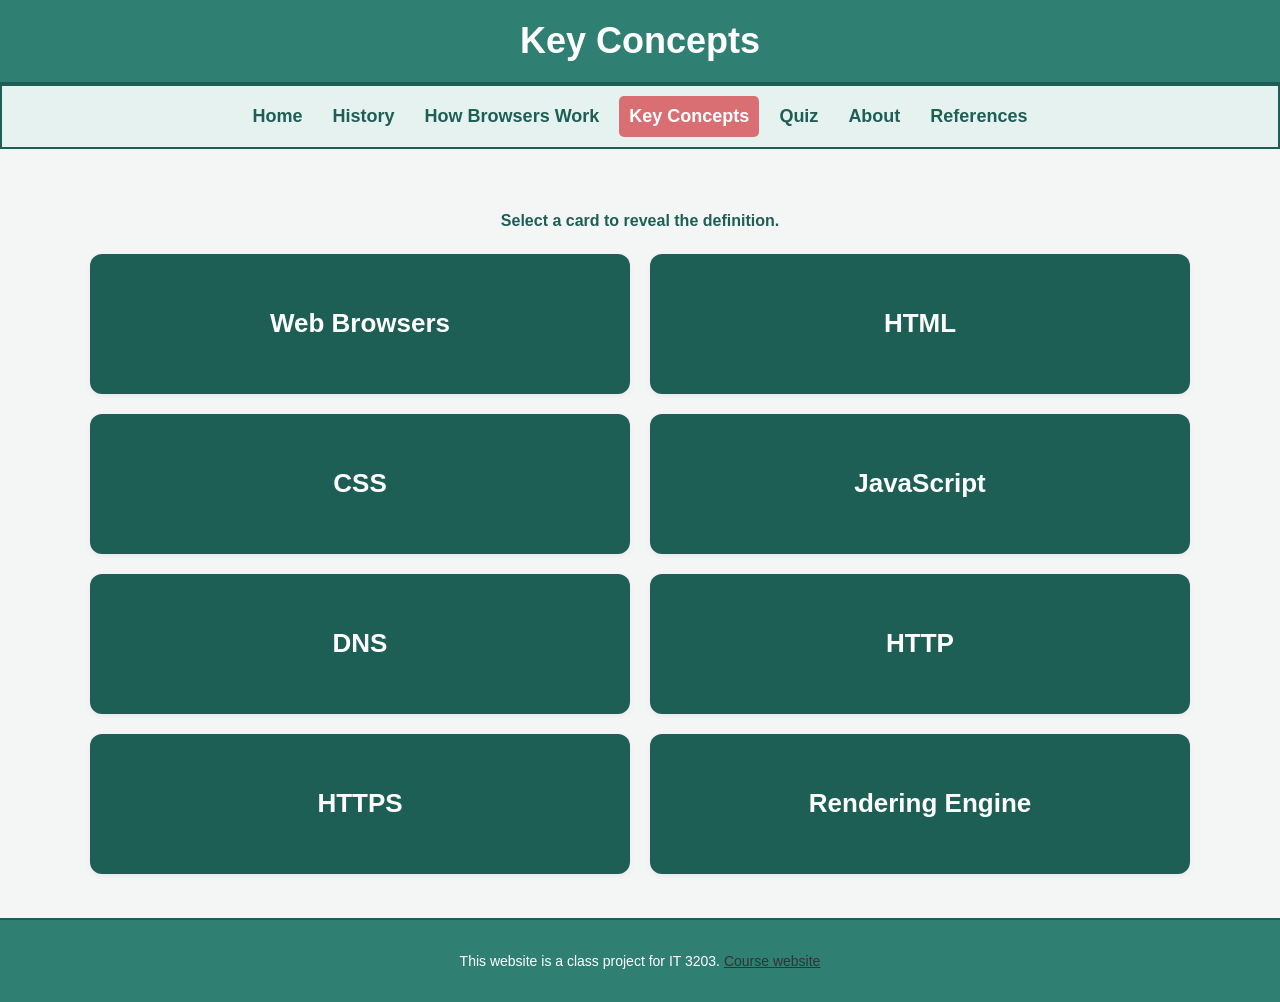
<file: key-concepts.html>
<!--Key Concepts page for the Web Development project-->
<!DOCTYPE html>
<html lang="en">

<!--Head section defines the page title and connects the external CSS file. This allows the page to share the same styling and formatting as the rest of the website-->
<head>
    <meta charset="UTF-8">
    <meta name="viewport" content="width=device-width, initial-scale=1.0">
    <title>Key Concepts</title>
    <link rel="stylesheet" href="style.css">
    <script src="script.js" defer></script>
</head>

<!--Body section with page content -->
<body>

    <!--The header displays the main page title. Using a consistent header on each page helps create a uniform design across the site.--> 
    <header>
        <h1>Key Concepts</h1>
    </header>
    
    <!--The navigation menu provides links to all pages of the website making it easier to move between sections and keeps navigation consistent across all pages.-->
    <nav>
      <a href="index.html">Home</a>
      <a href="history.html">History</a>
      <a href="how-it-works.html">How Browsers Work</a>
      <a href="key-concepts.html" class="active">Key Concepts</a>
      <a href="quiz.html">Quiz</a>
      <a href="about.html">About</a>
      <a href="references.html">References</a>
    </nav>

    <!--The main section contains the primary content for this page.-->
    <main>

        <!--Using a container to group the content and apply consistent styling across the page.-->
        <div class="container">

            <!--Section: Key Concepts - This section introduces important terms and concepts related to web browsers.-->
            <p class="card-instruction">
                Select a card to reveal the definition.
            </p>

            <!-- Flashcard Grid -->
            <div class="card-grid">

                <!-- Web Browsers -->
                <div class="flip-card">
                    <div class="flip-front">
                        <h3>Web Browsers</h3>
                    </div>
                    <div class="flip-back hidden">
                        <p>
                            A web browser is software that allows users to access and view websites on the internet.
                        </p>
                    </div>
                </div>

                <!-- HTML -->
                <div class="flip-card">
                    <div class="flip-front">
                        <h3>HTML</h3>
                    </div>
                    <div class="flip-back hidden">
                        <p>
                            HTML structures a webpage using elements like headings, text, images, and links.
                        </p>
                    </div>
                </div>

                <!-- CSS -->
                <div class="flip-card">
                    <div class="flip-front">
                        <h3>CSS</h3>
                    </div>
                    <div class="flip-back hidden">
                        <p>
                            CSS controls the look of a webpage, including colors, layout, and spacing.
                        </p>
                    </div>
                </div>

                <!-- JavaScript -->
                <div class="flip-card">
                    <div class="flip-front">
                        <h3>JavaScript</h3>
                    </div>
                    <div class="flip-back hidden">
                        <p>
                            JavaScript adds interactivity, allowing users to interact with buttons, forms, and dynamic content.
                        </p>
                    </div>
                </div>

                <!-- DNS -->
                <div class="flip-card">
                    <div class="flip-front">
                        <h3>DNS</h3>
                    </div>
                    <div class="flip-back hidden">
                        <p>
                            DNS translates website names into IP addresses so browsers can locate servers.
                        </p>
                    </div>
                </div>

                <!-- HTTP -->
                <div class="flip-card">
                    <div class="flip-front">
                        <h3>HTTP</h3>
                    </div>
                    <div class="flip-back hidden">
                        <p>
                            HTTP is the protocol used for transferring data between a browser and a server.
                        </p>
                    </div>
                </div>

                <!-- HTTPS (extra term to balance grid) -->
                <div class="flip-card">
                    <div class="flip-front">
                        <h3>HTTPS</h3>
                    </div>
                    <div class="flip-back hidden">
                        <p>
                            HTTPS is a secure version of HTTP that encrypts data to protect user information.
                        </p>
                    </div>
                </div>

                <!-- Rendering Engine -->
                <div class="flip-card">
                    <div class="flip-front">
                        <h3>Rendering Engine</h3>
                    </div>
                    <div class="flip-back hidden">
                        <p>
                            A rendering engine processes HTML, CSS, and JavaScript to display a webpage on the screen.
                        </p>
                    </div>
                </div>


            </div>

        </div>

    </main>
    
    <!--Footer section with course information and course website link-->
    <footer>
        <p>
            This website is a class project for IT 3203.
            <a href="https://ksuweb.github.io/IT3203/" class="text-link">Course website</a>
        </p>
    </footer>

</body>

</html>
</file>
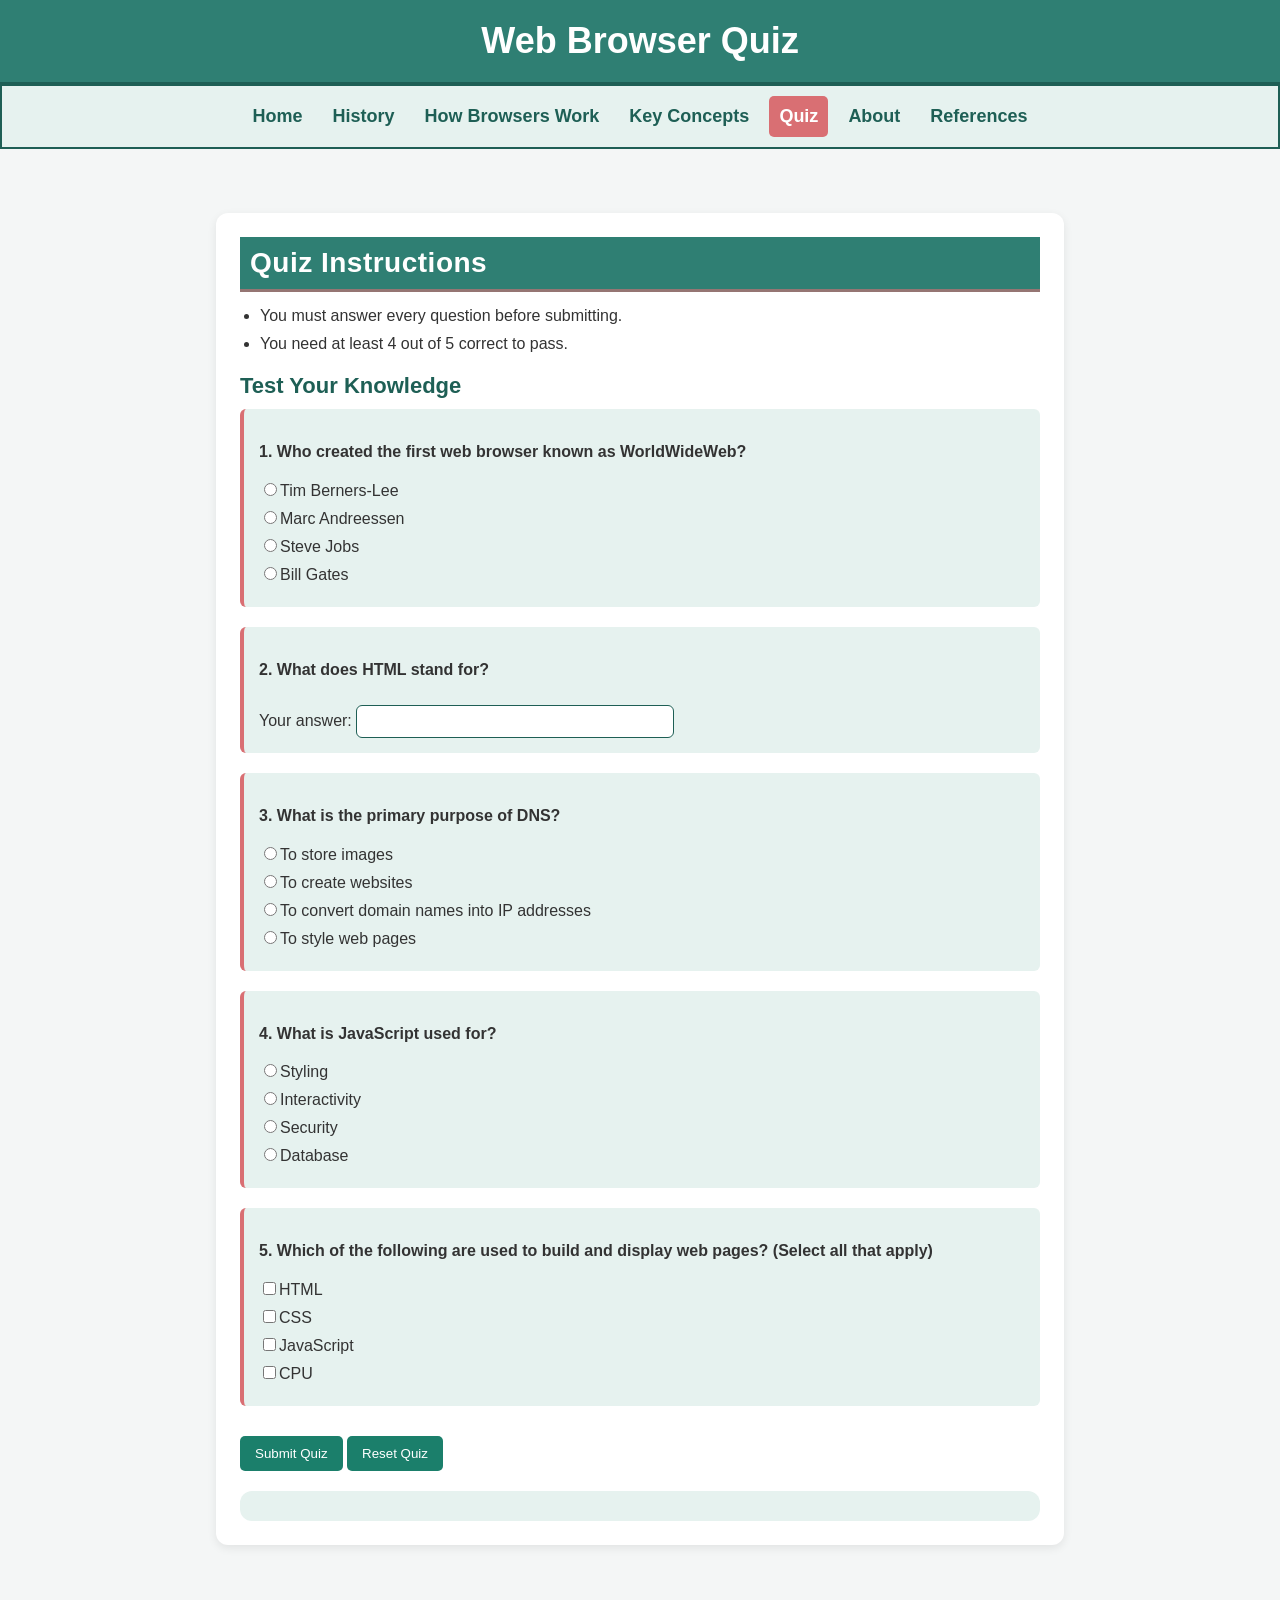
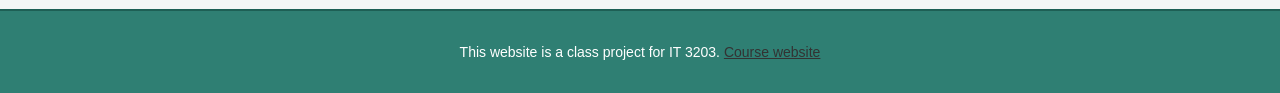
<file: quiz.html>
<!--Quiz Page for the Web Development project-->
<!DOCTYPE html>
<html lang="en">
  
<!--Head section defines the page title and connects the external CSS file. This allows the page to share the same styling and formatting as the rest of the website-->
<head>
  <meta charset="UTF-8">
  <meta name="viewport" content="width=device-width, initial-scale=1.0">
  <title>Quiz</title>
  <link rel="stylesheet" href="style.css">
  <script src="script.js" defer></script>
</head>
  
<!--Body section with page content -->
<body>

  <!--The header displays the main page title. Using a consistent header on each page helps create a uniform design across the site.--> 
  <header>
    <h1 id="main-title">Web Browser Quiz</h1>
  </header>

    <!--The navigation menu provides links to all pages of the website making it easier to move between sections and keeps navigation consistent across all pages.-->
    <nav>
      <a href="index.html">Home</a>
      <a href="history.html">History</a>
      <a href="how-it-works.html">How Browsers Work</a>
      <a href="key-concepts.html">Key Concepts</a>
      <a href="quiz.html" class="active">Quiz</a>
      <a href="about.html">About</a>
      <a href="references.html">References</a>
    </nav>

  <!--The main section contains the primary content for this page.-->
  <main>

    <!--Using a container to group the content and apply consistent styling across the page.-->
    <div class="container">

      <div class="quiz-container">

        <h2>Quiz Instructions</h2>

        <ul>
          <li>You must answer every question before submitting.</li>
          <li>You need at least 4 out of 5 correct to pass.</li>
        </ul>

        <h3>Test Your Knowledge</h3>

        <form id="quiz-form" onsubmit="checkQuiz(event)">
 

          <!--Question 1-->
          <div class="question">
            <p><strong>1. Who created the first web browser known as WorldWideWeb?</strong></p>
            <label>
              <input type="radio" name="q1" value="Correct">Tim Berners-Lee
            </label><br>
            <label>
              <input type="radio" name="q1" value="Wrong">Marc Andreessen
            </label><br>
            <label>
              <input type="radio" name="q1" value="Wrong">Steve Jobs
            </label><br>
            <label>
              <input type="radio" name="q1" value="Wrong">Bill Gates
            </label>
          </div>


          <!--Question 2-->
          <div class="question">
            <p><strong>2. What does HTML stand for?</strong></p>
            <label for="q2">Your answer:</label>
            <input type="text" id="q2" name="q2"> 
          </div>


          <!--Question 3-->
          <div class="question">
            <p><strong>3. What is the primary purpose of DNS?</strong></p>
            <label>
              <input type="radio" name="q3" value="Wrong">To store images
            </label><br>
            <label>
              <input type="radio" name="q3" value="Wrong">To create websites
            </label><br>
            <label>
              <input type="radio" name="q3" value="Correct">To convert domain names into IP addresses
            </label><br>
            <label>
              <input type="radio" name="q3" value="Wrong">To style web pages
            </label>
          </div>


          <!--Question 4-->
          <div class="question">
            <p><strong>4. What is JavaScript used for?</strong></p>
            <label>
              <input type="radio" name="q4" value="Wrong">Styling
            </label><br>
            <label>
              <input type="radio" name="q4" value="Correct">Interactivity
            </label><br>
            <label>
              <input type="radio" name="q4" value="Wrong">Security
            </label><br>
            <label>
              <input type="radio" name="q4" value="Wrong">Database
            </label>
          </div>


          <!--Question 5-->
          <div class="question">
            <p><strong>5. Which of the following are used to build and display web pages? (Select all that apply)</strong></p>
            <label>
              <input type="checkbox" name="q5" value="HTML">HTML
            </label><br>
            <label>
              <input type="checkbox" name="q5" value="CSS">CSS
            </label><br>
            <label>
              <input type="checkbox" name="q5" value="JavaScript">JavaScript
            </label><br>
            <label>
              <input type="checkbox" name="q5" value="CPU">CPU
            </label>  
          </div>


          <!--Creates a button to submit answers for grading-->
          <button type="submit">Submit Quiz</button>

          <!--Creates a button to clear the answers and any scores to start the quiz from scratch-->
          <button type="button" onclick="resetQuiz()">Reset Quiz</button>

        </form>

        <div id="results"></div>

      </div>
    </div>
  </main>

  <!--Footer section with course information and course website link-->
  <footer>
    <p>
      This website is a class project for IT 3203.
      <a href="https://ksuweb.github.io/IT3203/" class="text-link">Course website</a>
    </p>
  </footer>

</body>
</html>
</file>
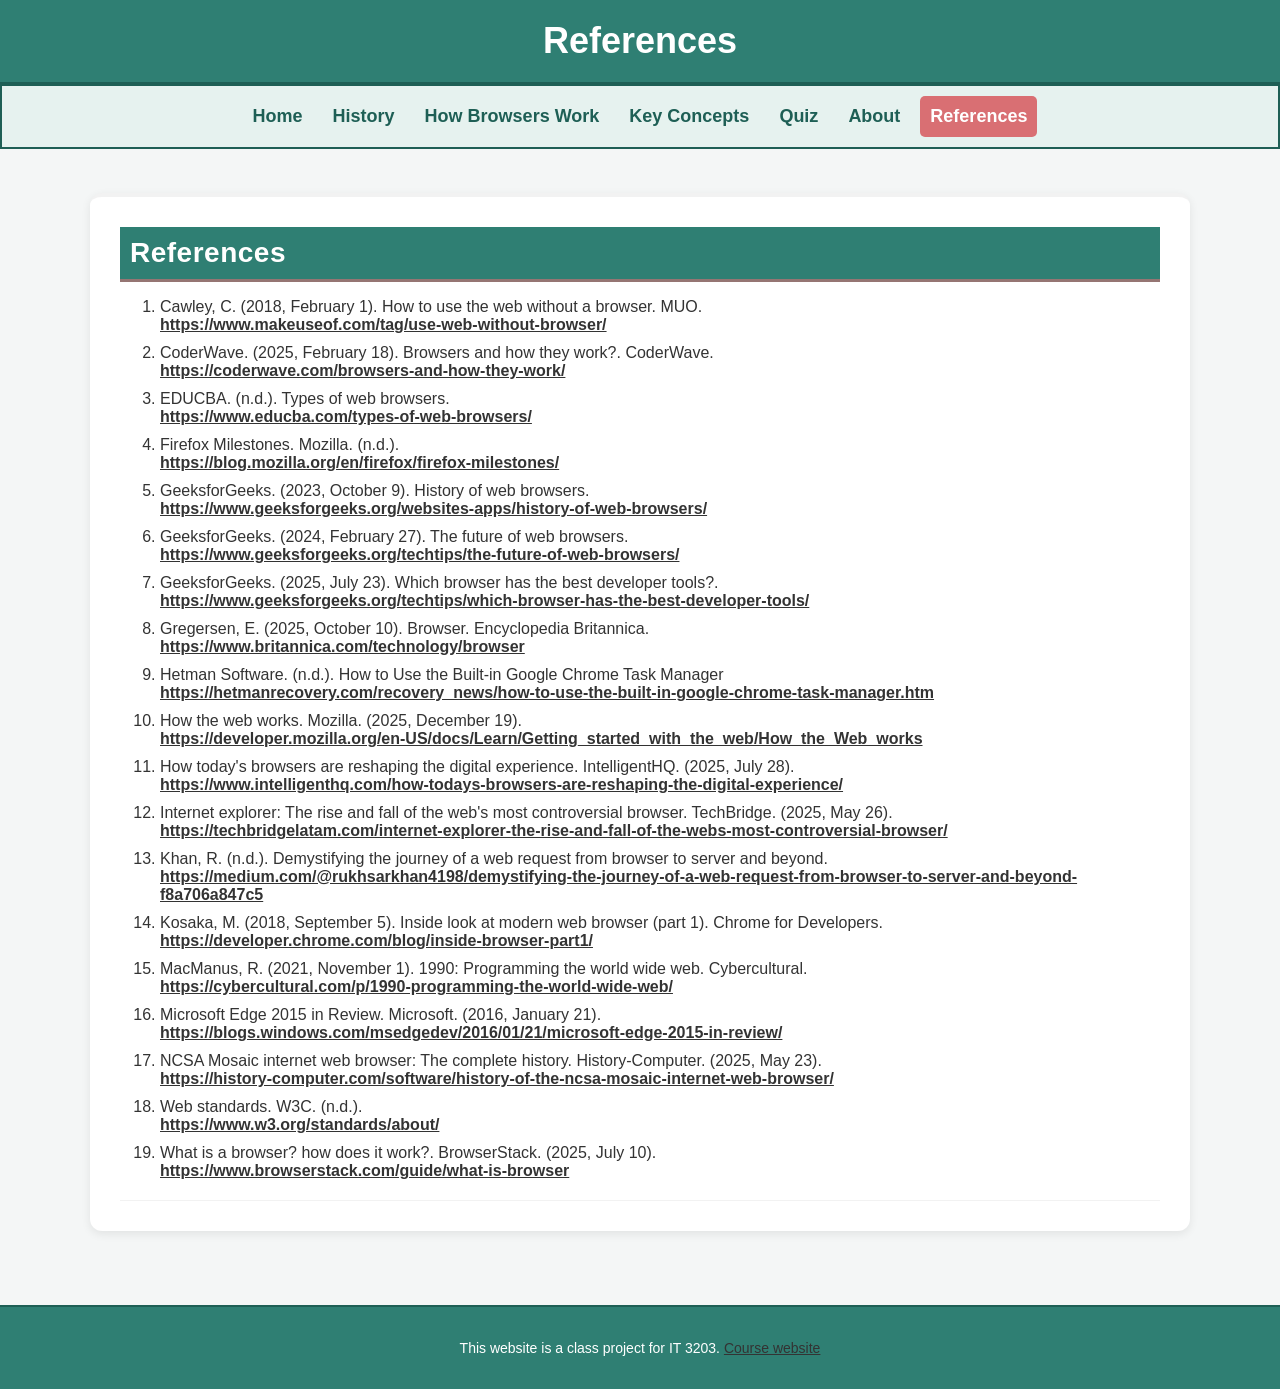
<file: references.html>
<!--References page for the Web Development project-->
<!DOCTYPE html>
<html lang="en">
 
<!--Head section defines the page title and connects the external CSS file. This allows the page to share the same styling and formatting as the rest of the website-->
<head>
    <meta charset="UTF-8">
    <meta name="viewport" content="width=device-width, initial-scale=1.0">
    <title>References</title>
    <link rel="stylesheet" href="style.css">
</head>
    
<!--Body section with page content -->
<body>

    <!--The header displays the main page title. Using a consistent header on each page helps create a uniform design across the site.--> 
    <header>
        <h1>References</h1>
    </header>
       
    <!--The navigation menu provides links to all pages of the website making it easier to move between sections and keeps navigation consistent across all pages.-->
    <nav>
        <a href="index.html">Home</a>
        <a href="history.html">History</a>
        <a href="how-it-works.html">How Browsers Work</a>
        <a href="key-concepts.html">Key Concepts</a>
        <a href="quiz.html">Quiz</a>
        <a href="about.html">About</a>
        <a href="references.html" class="active">References</a>
    </nav>
        
    <!--The main section contains the primary content for this page, including the list of sources used for the website.-->
    <main>  

        
        <!--Using a container to group the content and apply consistent styling across the page.-->
        <div class="container">

            <!--Section: References-->
            <section class="content-card">

                <!--Heading for the section-->
                <h2>References</h2>
                    
                <!--Ordered list of sources used for the website with links to each source.-->
                <ol>

                    <!--This source was used to explain alternative ways to access web content without traditional browsers.-->
                    <li>Cawley, C. (2018, February 1). How to use the web without a browser. MUO.<br> 
                        <a href="https://www.makeuseof.com/tag/use-web-without-browser/" class="text-link">
                            https://www.makeuseof.com/tag/use-web-without-browser/</a></li>

                    <!--This source was used to explain how browsers work and what they do.-->
                    <li>CoderWave. (2025, February 18). Browsers and how they work?. CoderWave.<br> 
                        <a href="https://coderwave.com/browsers-and-how-they-work/" class="text-link">
                            https://coderwave.com/browsers-and-how-they-work/</a></li>

                    <!--This source was used to explain different types of web browsers.-->
                    <li>EDUCBA. (n.d.). Types of web browsers.<br>
                        <a href="https://www.educba.com/types-of-web-browsers/" class="text-link"> 
                            https://www.educba.com/types-of-web-browsers/</a></li>
                    
                    <!--This source was used to explain the history of web browsers and provided the image used on the History page.-->
                    <li>Firefox Milestones. Mozilla. (n.d.).<br>
                        <a href="https://blog.mozilla.org/en/firefox/firefox-milestones/" class="text-link">
                            https://blog.mozilla.org/en/firefox/firefox-milestones/</a></li>
                    
                    <!--This source was used to explain the history and evolution of web browsers.-->
                    <li>GeeksforGeeks. (2023, October 9). History of web browsers.<br> 
                        <a href="https://www.geeksforgeeks.org/websites-apps/history-of-web-browsers/" class="text-link">
                            https://www.geeksforgeeks.org/websites-apps/history-of-web-browsers/</a></li>

                    <!--This source was used for general background information about modern web browsers.-->
                    <li>GeeksforGeeks. (2024, February 27). The future of web browsers.<br>
                        <a href="https://www.geeksforgeeks.org/techtips/the-future-of-web-browsers/" class="text-link">
                            https://www.geeksforgeeks.org/techtips/the-future-of-web-browsers/</a></li>

                    <!--This source was used to compare browser developer tools.-->
                    <li>GeeksforGeeks. (2025, July 23). Which browser has the best developer tools?.<br>
                        <a href="https://www.geeksforgeeks.org/techtips/which-browser-has-the-best-developer-tools/" class="text-link">
                            https://www.geeksforgeeks.org/techtips/which-browser-has-the-best-developer-tools/</a></li>

                    <!--This source was used for a general definition and background information on browsers.-->
                    <li>Gregersen, E. (2025, October 10). Browser. Encyclopedia Britannica.<br>
                        <a href="https://www.britannica.com/technology/browser" class="text-link">
                            https://www.britannica.com/technology/browser</a></li>
                    
                    <!--This source was used to explain browser performance tools and provided the Google Chrome Task Manager image.-->
                    <li>Hetman Software. (n.d.). How to Use the Built-in Google Chrome Task Manager<br>
                        <a href="https://hetmanrecovery.com/recovery_news/how-to-use-the-built-in-google-chrome-task-manager.htm" target="_blank" class="text-link">
                            https://hetmanrecovery.com/recovery_news/how-to-use-the-built-in-google-chrome-task-manager.htm</a></li>    

                    <!--This source was used to explain DNS, HTTP requests, and how browsers communicate with servers.-->      
                    <li>How the web works. Mozilla. (2025, December 19).<br>
                        <a href="https://developer.mozilla.org/en-US/docs/Learn/Getting_started_with_the_web/How_the_Web_works" class="text-link">
                            https://developer.mozilla.org/en-US/docs/Learn/Getting_started_with_the_web/How_the_Web_works</a></li>

                    <!--This source was used to explain how modern browsers support everyday internet use and applications.-->
                    <li>How today's browsers are reshaping the digital experience. IntelligentHQ. (2025, July 28).<br>
                        <a href="https://www.intelligenthq.com/how-todays-browsers-are-reshaping-the-digital-experience/" class="text-link">
                            https://www.intelligenthq.com/how-todays-browsers-are-reshaping-the-digital-experience/</a></li>

                    <!-- This source was used to explain the history and decline of Internet Explorer.-->
                    <li>Internet explorer: The rise and fall of the web's most controversial browser. TechBridge. (2025, May 26).<br>
                        <a href="https://techbridgelatam.com/internet-explorer-the-rise-and-fall-of-the-webs-most-controversial-browser/" class="text-link">
                            https://techbridgelatam.com/internet-explorer-the-rise-and-fall-of-the-webs-most-controversial-browser/</a></li>
                    
                    <!--This source was used to explain how web requests travel from the browser to the server and back.-->
                    <li>Khan, R. (n.d.). Demystifying the journey of a web request from browser to server and beyond.<br>
                        <a href="https://medium.com/@rukhsarkhan4198/demystifying-the-journey-of-a-web-request-from-browser-to-server-and-beyond-f8a706a847c5" class="text-link">
                            https://medium.com/@rukhsarkhan4198/demystifying-the-journey-of-a-web-request-from-browser-to-server-and-beyond-f8a706a847c5</a></li>

                    <!--This source was used to research modern web browsers.-->
                    <li>Kosaka, M. (2018, September 5). Inside look at modern web browser (part 1). Chrome for Developers.<br>
                        <a href="https://developer.chrome.com/blog/inside-browser-part1/" class="text-link">
                            https://developer.chrome.com/blog/inside-browser-part1/</a></li>
                    
                    <!-- This source was used to explain early web development history.-->
                    <li>MacManus, R. (2021, November 1). 1990: Programming the world wide web. Cybercultural.<br>
                        <a href="https://cybercultural.com/p/1990-programming-the-world-wide-web/" class="text-link">
                            https://cybercultural.com/p/1990-programming-the-world-wide-web/</a></li>
                    
                    <!--This source was used to explain the development of Microsoft Edge and provided the image used on the History page.-->
                    <li>Microsoft Edge 2015 in Review. Microsoft. (2016, January 21).<br>
                        <a href="https://blogs.windows.com/msedgedev/2016/01/21/microsoft-edge-2015-in-review/" class="text-link">
                            https://blogs.windows.com/msedgedev/2016/01/21/microsoft-edge-2015-in-review/</a></li>

                    <!--This source was used to explain the development of early web browsers.-->
                    <li>NCSA Mosaic internet web browser: The complete history. History-Computer. (2025, May 23).<br>
                        <a href="https://history-computer.com/software/history-of-the-ncsa-mosaic-internet-web-browser/" class="text-link">
                            https://history-computer.com/software/history-of-the-ncsa-mosaic-internet-web-browser/</a></li>
                    
                    <!--This source was used to explain web standards and their importance.-->
                    <li>Web standards. W3C. (n.d.).<br> 
                        <a href="https://www.w3.org/standards/about/" class="text-link">
                            https://www.w3.org/standards/about/</a></li>

                    <!--This source was used to explain what browsers are and how they function.-->
                    <li>What is a browser? how does it work?. BrowserStack. (2025, July 10).<br>
                        <a href="https://www.browserstack.com/guide/what-is-browser" class="text-link">
                            https://www.browserstack.com/guide/what-is-browser</a></li>

                </ol>

            </section>

        </div>

    </main>

    <!--Footer section with course information and course website link-->
    <footer>
        <p>
            This website is a class project for IT 3203.
            <a href="https://ksuweb.github.io/IT3203/" class="text-link">Course website</a>
        </p>
    </footer>

</body>

</html>
</file>
<file: style.css>
/* ============================================ ROOT VARIABLES ============================================= */

/* Defines common colors, spacing, and styles that can be reused throughout the CSS. 
This makes it easy to maintain a consistent design and allows for quick updates by 
changing the variable values in one place. */

:root {
    --main-teal: #2f7f73;
    --dark-teal: #1e5f55;
    --soft-teal: #e6f2ef;
    --accent-coral: #d96f73;
    --page-bg: #f4f6f6;
    --text-dark: #333333;
    --caption-gray: #555555;
    --button-bg: #1b7f6b;
    --button-hover: #145c4d;
    --card-radius: 12px;
    --small-radius: 6px;
    --soft-shadow: 0 2px 6px rgba(0, 0, 0, 0.05);
    --medium-shadow: 0 3px 10px rgba(0, 0, 0, 0.08);
    --hover-shadow: 0 6px 16px rgba(0, 0, 0, 0.12);
    --spacing-sm: 10px;
    --spacing-md: 20px;
    --spacing-lg: 30px;
}


/* ========================================== GLOBAL PAGE STYLE ============================================ */

/*Sets the overall page height and uses a flex layout so the footer stays at the bottom. 
Applies the main font, background color, and default text color for the website.*/

html,
body {
    height: 100%;
}

body {
    display: flex;
    flex-direction: column;
    margin: 0;
    padding: 0;
    background-color: var(--page-bg);
    color: var(--text-dark);
    font-family: Arial, sans-serif;
    font-size: 16px;
}

main {
    flex: 1;
    padding: var(--spacing-md);
}

p {
    margin: 15px 0;
    line-height: 1.6;
}

li {
    margin-bottom: var(--spacing-sm);
}


/* =============================================== HEADINGS ================================================ */

/* Styles for different heading levels to create a clear visual hierarchy. 
Each heading level has specific margins, padding, background colors, borders, 
and font sizes to make them stand out to draw the user's attention. */
h1 {
    margin: 0;
    padding: 20px;
    background-color: var(--main-teal);
    border-bottom: 2px solid var(--dark-teal);
    color: white;
    text-align: center;
    font-size: 36px;
}

h2 {
    margin: 0 0 15px;
    padding: 10px;
    background-color: var(--main-teal);
    border-bottom: 3px solid rgba(217, 111, 115, 0.6);
    color: white;
    font-size: 28px;
    letter-spacing: 0.5px;
}

h3 {
    margin: 10px 0;
    color: var(--dark-teal);
    font-size: 22px;
    font-weight: bold;
}


/* ============================================ NAVIGATION ================================================= */

/* Styles for the navigation bar, including layout, colors, and hover effects. 
The navigation links are styled to be visually appealing and provide clear 
feedback when hovered or active, enhancing the user experience. */
nav {
    display: flex;
    justify-content: center;
    flex-wrap: wrap;
    padding: 10px;
    background-color: var(--soft-teal);
    border: 2px solid var(--dark-teal);
}

nav a {
    margin: 0 5px;
    padding: 10px;
    color: var(--dark-teal);
    text-decoration: none;
    font-size: large;
    font-weight: bold;
}

nav a:hover {
    background-color: var(--dark-teal);
    color: white;
    border-radius: 5px;
}

nav a.active {
    background-color: var(--accent-coral);
    color: white;
    border-radius: 5px;
}


/* ============================================== LINKS ==================================================== */

/* Styles for links within the main content, including colors and hover effects. 
The main links are designed to stand out with bold text and a specific color, while the text links have an 
underline and a softer color. Both types of links change color on hover to indicate interactivity. */
main a {
    color: var(--dark-teal);
    font-weight: bold;
}

main a:hover {
    color: var(--main-teal);
}

.text-link {
    color: var(--text-dark);
    text-decoration: underline;
}

.text-link:hover {
    color: var(--accent-coral);
    background-color: transparent;
}


/* ============================================= MAIN LAYOUT =============================================== */

/* Styles for the main content layout, including container width, card styles, and section styling.
The container centers the content and limits its maximum width for better readability. */

.container {
    max-width: 1100px;
    margin: 0 auto;
    padding: 24px;
}

.content-card {
    margin-bottom: var(--spacing-lg);
    padding: var(--spacing-lg);
    background-color: white;
    border-top: 4px solid rgba(0, 0, 0, 0.05);
    border-radius: var(--card-radius);
    box-shadow: var(--medium-shadow);
}

.key-note {
    margin-top: 15px;
    padding: 10px 14px;
    background-color: var(--soft-teal);
    border-left: 4px solid var(--accent-coral);
    border-radius: var(--small-radius);
    font-weight: 600;
}

section {
    position: relative;
    margin-bottom: var(--spacing-lg);
    padding: var(--spacing-sm);
}

section::after {
    content: "";
    display: block;
    height: 1px;
    margin-top: 20px;
    background-color: rgba(0, 0, 0, 0.05);
}


/* ============================================ SPLIT LAYOUTS ============================================== */

/* Styles for split layouts that combine text and images side by side.
The split layout uses a grid to create two columns, with a gap between them. */

.split-layout {
    display: grid;
    grid-template-columns: 1fr 1fr;
    gap: 40px;
    align-items: start;
}

.split-layout.reverse .image-content {
    order: 1;
}

.split-layout.reverse .text-content {
    order: 2;
}

.text-content p {
    margin-bottom: 12px;
    line-height: 1.6;
}


/* ============================================= QUICK LINKS =============================================== */

/* Styles for the quick links section, which provides easy access to important pages or sections.
The links are styled as buttons with a consistent color scheme and hover effects to enhance usability. */

.quick-links {
    display: flex;
    justify-content: center;
    flex-wrap: wrap;
    gap: 12px;
}

.quick-links a {
    min-width: 180px;
    padding: 10px 14px;
    background-color: var(--soft-teal);
    border-radius: 20px;
    color: var(--dark-teal);
    text-align: center;
    text-decoration: none;
    font-weight: bold;
}

.quick-links a:hover {
    background-color: var(--accent-coral);
    color: white;
}


/* =========================================== FEATURE BOXES =============================================== */

/* Styles for feature boxes that highlight key features or sections of the website.
The feature boxes are designed with a distinct background color, border, and shadow to make them stand out, 
and they include hover effects to indicate interactivity. The grid layout allows for multiple feature 
boxes to be displayed in a structured way. */

.feature-grid {
    display: grid;
    grid-template-columns: repeat(2, 1fr);
    gap: var(--spacing-md);
    margin-top: 15px;
}

.feature-link {
    display: block;
    color: inherit;
    text-decoration: none;
}

.feature-box {
    min-height: 115px;
    padding: 18px;
    background-color: var(--soft-teal);
    border-left: 4px solid var(--accent-coral);
    border-radius: 10px;
    box-shadow: var(--soft-shadow);
}

.feature-link:hover .feature-box {
    background-color: white;
    border-left: 6px solid var(--accent-coral);
    box-shadow: var(--hover-shadow);
}

.feature-box h3 {
    margin-top: 0;
    margin-bottom: 8px;
    color: var(--main-teal);
}

.feature-box p {
    margin-bottom: 0;
    line-height: 1.5;
    font-weight: normal;
}


/* ============================================== TIMELINE ================================================= */

/* Styles for the timeline section, which provides a visual representation of historical events or milestones.
The timeline includes a navigation bar with buttons that represent different time periods or events, and it 
uses a horizontal layout with a connecting line to create a clear and engaging timeline experience. 
The buttons have hover and active states to enhance interactivity. */

.timeline-section h2 {
    margin-bottom: 10px;
    text-align: center;
}

.timeline-nav {
    display: flex;
    justify-content: center;
    gap: 22px;
    position: relative;
    margin-top: 40px;
    padding: 0 0 20px;
}

.timeline-nav::before {
    content: "";
    position: absolute;
    top: -12px;
    left: 0;
    right: 0;
    height: 3px;
    background-color: var(--accent-coral);
    z-index: 0;
}

.timeline-button {
    position: relative;
    z-index: 1;
    background-color: var(--soft-teal);
    border: none;
    width: 120px; 
    height: 60px;
    display: flex;
    flex-direction: column;
    justify-content: center;
    align-items: center;
    border-radius: 20px;
    font-weight: bold;
    cursor: pointer;
}

.timeline-button span {
    margin-bottom: 2px;
    font-size: 0.8rem;
    opacity: 0.8;
}

.timeline-button::before {
    content: "";
    position: absolute;
    top: -20px;
    left: 50%;
    width: 14px;
    height: 14px;
    background-color: var(--accent-coral);
    border: 3px solid white;
    border-radius: 50%;
    box-shadow: var(--soft-shadow);
    transform: translateX(-50%);
    z-index: 2;
}

.timeline-button:hover,
.timeline-button.active {
    background-color: var(--accent-coral);
    color: white;
}

.timeline-button.active {
    box-shadow: var(--hover-shadow);
}


/* =============================================== IMAGES ================================================== */

/* Styles for images within the content, including layout, borders, and captions.
Images are designed to be responsive and visually appealing, with borders and shadows to make them stand out. 
Captions are styled to provide context and are centered below the images. The hero image has a larger size and 
a distinct style to make it a focal point on the page. */

img {
    display: block;
    width: 100%;
    max-width: 500px;
    height: auto;
    margin: 10px auto 8px;
    border: 1px solid var(--dark-teal);
    border-radius: var(--small-radius);
    box-shadow: var(--soft-shadow);
}

.image-caption {
    margin-top: 4px;
    margin-bottom: 10px;
    color: var(--caption-gray);
    text-align: center;
    font-size: 14px;
}

.hero-image img {
    max-width: 900px;
    margin: 20px auto 8px;
    border-radius: var(--card-radius);
}


/* ============================================== ABOUT PAGE =============================================== */

/* Styles specific to the about page, including layout for the profile section, image styling, and 
information boxes. The about page features a profile section with an image and text side by side, 
styled to be visually appealing and informative. Information boxes are used to highlight key details 
about the subject, with a distinct design to make them stand out. */

.about-page-card {
    padding-bottom: var(--spacing-lg);
}

.about-profile {
    display: flex;
    justify-content: center;
    align-items: flex-start;
    gap: var(--spacing-lg);
    max-width: 1000px;
    margin-bottom: 25px;
}

.about-image-box {
    padding: 10px;
    background-color: var(--accent-coral);
    border-radius: 16px;
}

.about-image-box img {
    width: 150px;
    height: auto;
    border: none;
    border-radius: 16px;
    box-shadow: 0 8px 20px rgba(0, 0, 0, 0.15);
}

.about-text {
    max-width: 800px;
}

.about-subtitle {
    margin-bottom: 10px;
    color: var(--accent-coral);
    font-weight: 600;
}

.about-info-grid {
    display: grid;
    grid-template-columns: 1fr 1fr;
    gap: var(--spacing-md);
    margin-top: 10px;
}

.info-box {
    padding: 18px;
    background-color: var(--soft-teal);
    border-left: 5px solid var(--accent-coral);
    border-radius: 12px;
}

.info-box h3 {
    margin-top: 5px;
    color: var(--dark-teal);
}

.about-page-card h2 {
    margin-bottom: var(--spacing-md);
}


/* =============================================== TABLES ================================================== */

/* Styles for tables within the content, including layout, borders, and header styling.
Tables are designed to be clear and easy to read, with distinct borders and header styles to 
differentiate between different sections of the table. The full-width layout ensures that 
tables utilize the available space effectively. */

table {
    width: 100%;
    margin-top: 15px;
    background-color: white;
    border: 2px solid var(--dark-teal);
    border-collapse: collapse;
    border-radius: var(--small-radius);
    overflow: hidden;
}

th,
td {
    padding: 10px;
    border: 1.5px solid var(--dark-teal);
    text-align: left;
}

th {
    background-color: var(--main-teal);
    color: white;
    font-weight: bold;
}


/* ============================================== KEY TERMS ================================================ */

/* Styles for the key terms section, which highlights important concepts or terminology related to the content.
The key terms are presented in a list format, with custom bullet points and styling to make them
stand out. The use of strong tags allows for specific terms to be emphasized with a different color. */

#key-terms ul {
    margin-top: 10px;
    padding-left: 20px;
    list-style: none;
}

#key-terms li {
    position: relative;
    margin-bottom: 12px;
    padding-left: 10px;
    line-height: 1.5;
}

#key-terms li::before {
    content: "•";
    position: absolute;
    left: -10px;
    color: var(--accent-coral);
    font-size: 1.2rem;
}

#key-terms strong {
    color: var(--main-teal);
}


/* ============================================== FLIP CARDS =============================================== */

/* Styles for flip cards, which provide an interactive way to present information.
Flip cards have a front and back side that flip on hover, revealing additional information. */

.card-instruction {
    margin-bottom: var(--spacing-md);
    color: var(--dark-teal);
    text-align: center;
    font-weight: bold;
}

.card-grid {
    display: grid;
    grid-template-columns: repeat(2, 1fr);
    gap: var(--spacing-md);
}

.flip-card {
    display: flex;
    min-height: 140px;
    border-radius: var(--card-radius);
    overflow: hidden;
    box-shadow: var(--soft-shadow);
    cursor: pointer;
}

.flip-card:hover {
    box-shadow: var(--hover-shadow);
}

.flip-front,
.flip-back {
    display: flex;
    justify-content: center;
    align-items: center;
    flex: 1;
    padding: var(--spacing-md);
    text-align: center;
}

.flip-front {
    background-color: var(--dark-teal);
    color: white;
}

.flip-front h3 {
    margin: 0;
    color: white;
    font-size: 26px;
}

.flip-back {
    background-color: var(--accent-coral);
    color: white;
}

.flip-back p {
    margin: 0;
    color: white;
    font-size: 16px;
}

.flip-card:hover .flip-front,
.flip-card:hover .flip-back {
    filter: brightness(1.1);
}

.hidden {
    display: none;
}


/* ================================================ QUIZ =================================================== */

/* Styles for the quiz section, which provides an interactive way for users to test their knowledge.
The quiz container is styled to be visually appealing and easy to use, with input fields, buttons, 
and result displays that are clearly defined. The use of colors and spacing helps to create a user-friendly quiz experience. */

.quiz-container {
    max-width: 800px;
    margin: 20px auto;
    padding: 24px;
    background-color: white;
    border-radius: var(--card-radius);
    box-shadow: var(--medium-shadow);
}

.quiz-container input[type="text"] {
    width: 100%;
    max-width: 300px;
    margin-top: 8px;
    padding: 8px;
    border: 1px solid var(--dark-teal);
    border-radius: var(--small-radius);
}

.quiz-container label {
    display: inline-block;
    margin-bottom: 8px;
}

.quiz-container button {
    margin-top: 10px;
    padding: 10px 15px;
    background-color: var(--button-bg);
    border: none;
    border-radius: 5px;
    color: white;
    cursor: pointer;
}

.quiz-container button:hover {
    background-color: var(--button-hover);
}

.quiz-container ul {
    margin-top: 10px;
    margin-bottom: 20px;
    padding-left: 20px;
}

.question {
    margin-bottom: var(--spacing-md);
    padding: 15px;
    background-color: var(--soft-teal);
    border-left: 4px solid var(--accent-coral);
    border-radius: var(--small-radius);
}

#results {
    margin-top: var(--spacing-md);
    padding: 15px;
    background-color: var(--soft-teal);
    border-radius: var(--card-radius);
}

.pass {
    padding: 8px;
    background-color: #d4edda;
    border-radius: 5px;
    color: #155724;
}

.fail {
    padding: 8px;
    background-color: #f8d7da;
    border-radius: 5px;
    color: #721c24;
}


/* ================================================ FOOTER ================================================= */

/* Styles for the footer section, which provides information about the website or author.
The footer is designed to be visually distinct from the main content, with a background color, border, and centered text. 
The use of padding and font size helps to create a clear and concise footer that provides relevant information without overwhelming the user. */

footer {
    padding: 15px;
    background-color: var(--main-teal);
    border-top: 2px solid var(--dark-teal);
    color: white;
    text-align: center;
    font-size: 14px;
}


/* ====================================== TABLET RESPONSIVE DESIGN ========================================= */

/* Styles for tablet devices (screens 900px and below).
This section adjusts layout, spacing, and font sizes to fit a smaller screen while still keeping
a similar structure to the desktop version. The goal is to reduce crowding without forcing a full mobile layout. */

@media (max-width: 900px) {

    /* Slightly reduces overall page width and padding to better fit tablet screens */
    .container {
        max-width: 95%;
        padding: var(--spacing-md);
    }

    /* Reduces heading sizes to maintain readability without overwhelming the screen */
    h1 {
        font-size: 30px;
    }

    h2 {
        font-size: 24px;
    }

     /* Centers headings under photo on About me page for visual balance */
    .about-text h3,
    .about-text h4 {
        text-align: center;
    }

    /* Navigation remains horizontal but allows wrapping if space is limited */
    nav {
        justify-content: center;
        flex-wrap: wrap;
    }

    /* Slightly reduces navigation link size for better fit */
    nav a {
        padding: 10px;
        font-size: 14px;
    }

    /* Adjusts content card spacing to fit tablet layout */
    .content-card {
        padding: var(--spacing-md);
    }

    /* Changes split layouts from side-by-side to vertical stacking.
       This prevents long text from creating uneven layouts next to images. */
    .split-layout {
        display: flex;
        flex-direction: column;
        align-items: center;
        gap: 0px;
    }

     /* Moves images above text for better reading flow on smaller screens */
    .split-layout .image-content {
        order: -1;
        margin-bottom: 10px;
    }

    /* Ensures reversed layouts still place images first */
    .split-layout.reverse .image-content {
        order: -1;
    }
    .split-layout.reverse .text-content {
        order: 2;
    }

    /* Keeps feature boxes and flashcards in a two-column layout on tablets.
       This balances readability and efficient use of space. */
    .feature-grid,
    .card-grid {
        grid-template-columns: repeat(2, 1fr);
        gap: var(--spacing-md);
    }

    /* Converts timeline from horizontal layout to stacked button layout.
       This avoids awkward wrapping and improves usability on touch devices. */
    .timeline-nav {
        display: flex;
        flex-direction: column;
        align-items: center;
        gap: 18px;
        padding: 20px 0;
    }

    /* Removes decorative timeline line for cleaner layout */
    .timeline-nav::before {
        display: none;
    }

    /* Styles timeline items as larger clickable buttons */
    .timeline-button {
        width: 90%;
        max-width: 400px;
        height: auto;
        min-height: 70px;
        padding: 14px;
        background-color: var(--soft-teal);
        border: 1.5px solid var(--dark-teal);
        border-radius: 20px;
        text-align: center;
        box-shadow: var(--soft-shadow);
    }

    /* Removes decorative dot above timeline buttons */
    .timeline-button::before {
        display: none;
    }

    /* Ensures tables fit within screen and remain readable */
    table {
        width: 100%;
        font-size: 15px;
    }
}


/* ======================================= MOBILE RESPONSIVE DESIGN ======================================== */

/* Styles for mobile devices (600px and below).
This section simplifies the layout by stacking all content vertically, increasing readability,
and making all elements easier to interact with on smaller touch screens. */

@media (max-width: 600px) {

    /* Keeps base font size readable on smaller screens */
    body {
        font-size: 16px;
    }

    /* Reduces heading sizes for mobile display */
    h1 {
        padding: 15px;
        font-size: 24px;
    }

    h2 {
        padding: 8px;
        font-size: 22px;
    }

    h3 {
        font-size: 18px;
    }

    /* Ensures text is easy to read and properly spaced */
    p,
    li {
        text-align: left;
        font-size: 16px;
        line-height: 1.5;
    }

    a {
        word-break: break-word;
    }

    /* Converts navigation to vertical stacked layout for easier tapping */
    nav {
        flex-direction: column;
        align-items: center;
    }

    /* Expands navigation links into button-like elements */
    nav a {
        display: block;
        width: 85%;
        margin: 6px auto;
        padding: 10px;
        border-radius: 18px;
        text-align: center;
        font-size: 16px;
    }

    /* Reduces container padding for smaller screens */
    .container {
        padding: var(--spacing-sm);
    }

    /* Reduces spacing between content sections */
    .content-card {
        margin-bottom: var(--spacing-md);
        padding: var(--spacing-sm);
    }

    /* Ensures all split layouts stack vertically */
    .split-layout {
        display: flex;
        flex-direction: column;
        gap: 0px;
    }

    /* Moves image to the top of the section for better flow */
    .split-layout div:last-child {
        order: -1;
        margin-bottom: 10px;
    }

    /* Converts grid layouts into single-column layout */
    .feature-grid,
    .card-grid,
    .about-info-grid {
        grid-template-columns: 1fr;
    }

    /* Adjusts feature boxes for smaller screens */
    .feature-box {
        min-height: auto;
        padding: var(--spacing-md);
    }

    /* Reduces quiz padding for mobile */
    .quiz-container {
        padding: var(--spacing-sm);
    }

    /* Keeps timeline buttons large but slightly smaller than tablet */
    .timeline-button {
        width: 90%;
        max-width: 280px;
    }

     /* Removes timeline decorative dot */
    .timeline-button::before {
        display: none;
    }

    /* Slightly reduces flip card height */
    .flip-card {
        height: 130px;
    }

    /* Stacks about section vertically */
    .about-profile {
        flex-direction: column;
        align-items: center;
        margin-left: 20px;
        margin-right: 20px;
        text-align: left;
    }

    /* Expands text to full width */
    .about-text {
        max-width: 100%;
    }

    /* Moves profile image above text */
    .about-image-box {
        order: -1;
    }

     /* Slightly increases image size */
    .about-image-box img {
        width: 160px;
    }

    /* Keeps tables readable and prevents overflow */
    table {
        display: table;
        width: 100%;
        white-space: normal;
        font-size: 14px;
    }

    /* Ensures images scale properly */
    img {
        max-width: 100%;
        height: auto;
    }

    /* Hides captions to reduce clutter on small screens */
    .image-caption {
        display: none;
    }
}
</file>
